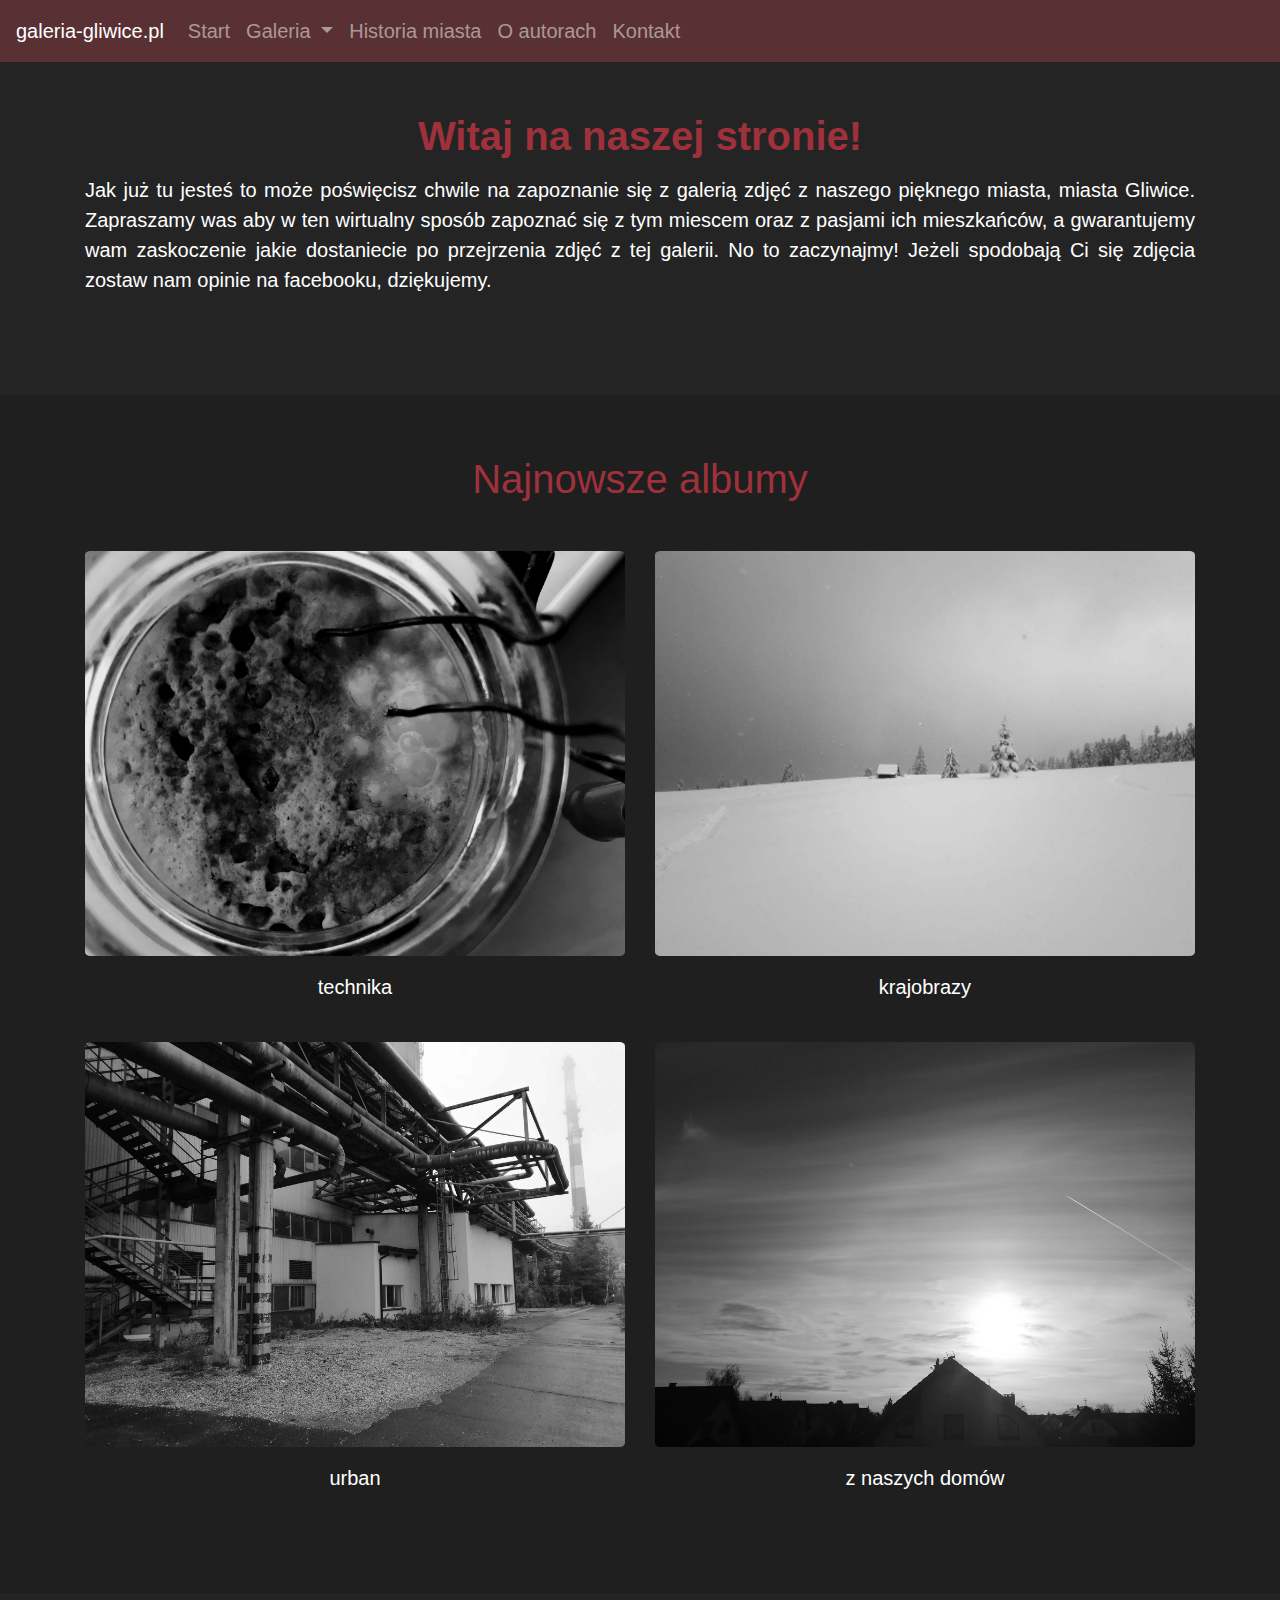
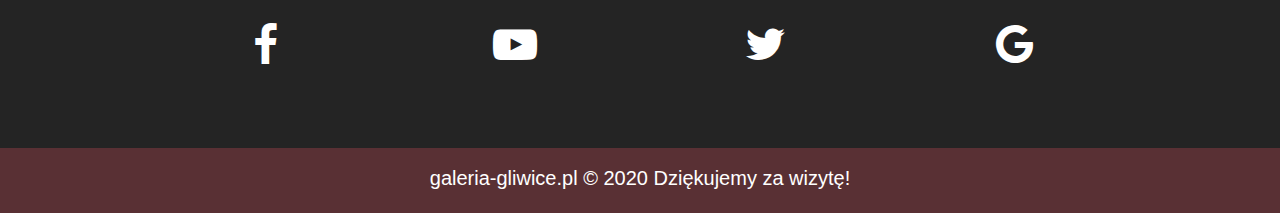
<file: index.html>
<!DOCTYPE html>
<html lang="pl">
<head>

	<meta charset="utf-8">
	<title>galeria-gliwice.pl</title>
	<meta name="description" content="Galeria o Gliwicach i pasjach jej mieszkańców">
	<meta name="keywords" content="galeria, gliwice, pasja">
	<meta name="author" content="Maciej Sztaba">
	
	<meta http-equiv="X-Ua-Compatible" content="IE=edge,chrome=1">
	<link rel="stylesheet" href="css/bootstrap.min.css">
	<link rel="stylesheet" href="style.css">
	<link rel="stylesheet" href="fontello/css/fontello.css">
	<link href="https://fonts.googleapis.com/css?family=Open+Sans:400,700&amp;subset=latin-ext" rel="stylesheet">
	
	
	
	<!--[if lt IE 9]>
	<script src="https://cdnjs.cloudflare.com/ajax/libs/html5shiv/3.7.3/html5shiv.min.js"></script>
	<![endif]-->
	
</head>

<body>

	<header>
		<nav class="navbar  navbar-dark navbar-expand-md" id="navi">
			
			<a class="navbar-brand" href="index.html">galeria-gliwice.pl</a>
			
			
			<button class="navbar-toggler" type="button" data-toggle="collapse" data-target="#mainmenu" aria-controls="#mainmenu" aria-expanded="false" aria-label="przełącznik nawigacji">
				<span class="navbar-toggler-icon"></span>
			
			
			</button>
			
			
			<div class="collapse navbar-collapse" id="mainmenu">
				<ul class="navbar-nav">
					<li class="nav-item">
						<a class="nav-link" href="index.html"> Start </a>
					</li>
					
					
					<li class="nav-item dropdown">
						<a class="nav-link dropdown-toggle" data-toggle="dropdown" aria-expanded="false" role="button" href="galeria.html" aria-haspopup="true" id="submenu"> Galeria </a>
						
						<div class="dropdown-menu" aria-labelledby="submenu">
							
							<a class="dropdown-item" href="galeria.html">Wszystkie albumy</a>
							<div class="dropdown-divider"></div>
							<a class="dropdown-item" href="album1.html"> Z naszych okien </a>
							<a class="dropdown-item" href="album3.html"> Krajobrazy </a>
							<div class="dropdown-divider"></div>
							<a class="dropdown-item" href="album4.html"> Technika </a>
							<a class="dropdown-item" href="album2.html">  Urban </a>
						
						</menu>
					</li>
					
					
					<li class="nav-item">
						<a class="nav-link" href="historia.html"> Historia miasta </a>
					</li>
					
					
					<li class="nav-item">
						<a class="nav-link" href="o_nas.html"> O autorach </a>
					</li>
					
					
					<li class="nav-item">
						<a class="nav-link" href="kontakt.html"> Kontakt </a>
					</li>
				
				
				</ul>
			
			</div>
	
	
		</nav>

	<main>
	
		<section class="jumper">
			<div class="container">
				<header>
					
					<div class="mx-auto">
					
					
					<h1>Witaj na naszej stronie!</h1>
					<p>Jak już tu jesteś to może poświęcisz chwile na zapoznanie się z galerią zdjęć z naszego pięknego miasta, miasta Gliwice. Zapraszamy was aby w ten wirtualny sposób zapoznać się z tym miescem oraz z pasjami ich mieszkańców, a gwarantujemy wam zaskoczenie jakie dostaniecie po przejrzenia zdjęć z tej galerii. No to zaczynajmy! Jeżeli spodobają Ci się zdjęcia zostaw nam opinie na facebooku, dziękujemy.</p>
					
					
					</div>
				
				
				
				</header>
			</div>
				
				<div id="newpost">
					
					<div class="container">
					
					<article id="new">
					
						<header>
							<h2 class=" mx-auto">Najnowsze albumy</h2>
						
						
						</header>
						
						
						<nav>
							<div class="row">
							
							
								<div class="col-md-6">
									<figure><a href="album4.html"><img src="img/industrial.jpg" class="img-fluid" alt=""/></a></figure>
									<figcaption>technika</figcaption>
						
						
								</div>
								
								
								
								<div class="col-md-6">
									<figure><a href="album3.html"><img src="img/krajobrazy.jpg" class="img-fluid" alt=""/></a></figure>
									<figcaption>krajobrazy</figcaption>

								</div>

								
								
								<div class="col-md-6">
									<figure><a href="album2.html"><img src="img/urban.jpg" class="img-fluid" alt=""/></a></figure>
									<figcaption>urban</figcaption>
						
						
								</div>
								
								
								
								<div class="col-md-6" id="last">
									<figure><a href="album1.html"><img src="img/zokien.jpg" class="img-fluid" alt=""/></a></figure>
									<figcaption>z naszych domów</figcaption>

								</div>
								

							</div>
					


					
						</nav>
					
					
					
					
					</article>
				
					</div>
					
				</div>


		</section>
		
		
		
		
	</main>

		<footer>
		<div class="socials">
			<div class="socialdiv">
				<a href="https://www.facebook.com/pg/Galeria-z-Gliwic-100799978271568/" target="_blank"><div class="facebook"><i class="icon-facebook"></i></div></a>
				<a href="https://www.youtube.com/channel/UCb7c-ak3IFlYloT-cUX2a3w" target="_blank"><div class="youtube"><i class="icon-youtube-play"></i></div></a>
				<a href="https://twitter.com/GGliwce" target="_blank"><div class="twiter"><i class="icon-twitter"></i></div></a>
				<a href="mailto:galeriazgliwice@gmail.com" target="_blank"><div class="google"><i class="icon-google"></i></div></a>
				<div style="clear:both;"></div>
			</div>
		</div>
	</div>
	<div class="footer">galeria-gliwice.pl &copy; 2020 <span class="d-sm-none d-md-inline-block">Dziękujemy za wizytę!</span></div>
	
	
	</footer>




	<script src="https://code.jquery.com/jquery-3.4.1.slim.min.js" integrity="sha384-J6qa4849blE2+poT4WnyKhv5vZF5SrPo0iEjwBvKU7imGFAV0wwj1yYfoRSJoZ+n" crossorigin="anonymous"></script>
	<script src="https://cdn.jsdelivr.net/npm/popper.js@1.16.0/dist/umd/popper.min.js" integrity="sha384-Q6E9RHvbIyZFJoft+2mJbHaEWldlvI9IOYy5n3zV9zzTtmI3UksdQRVvoxMfooAo" crossorigin="anonymous"></script>
	<script src="js/bootstrap.min.js"></script>
</body>
</html>
</file>
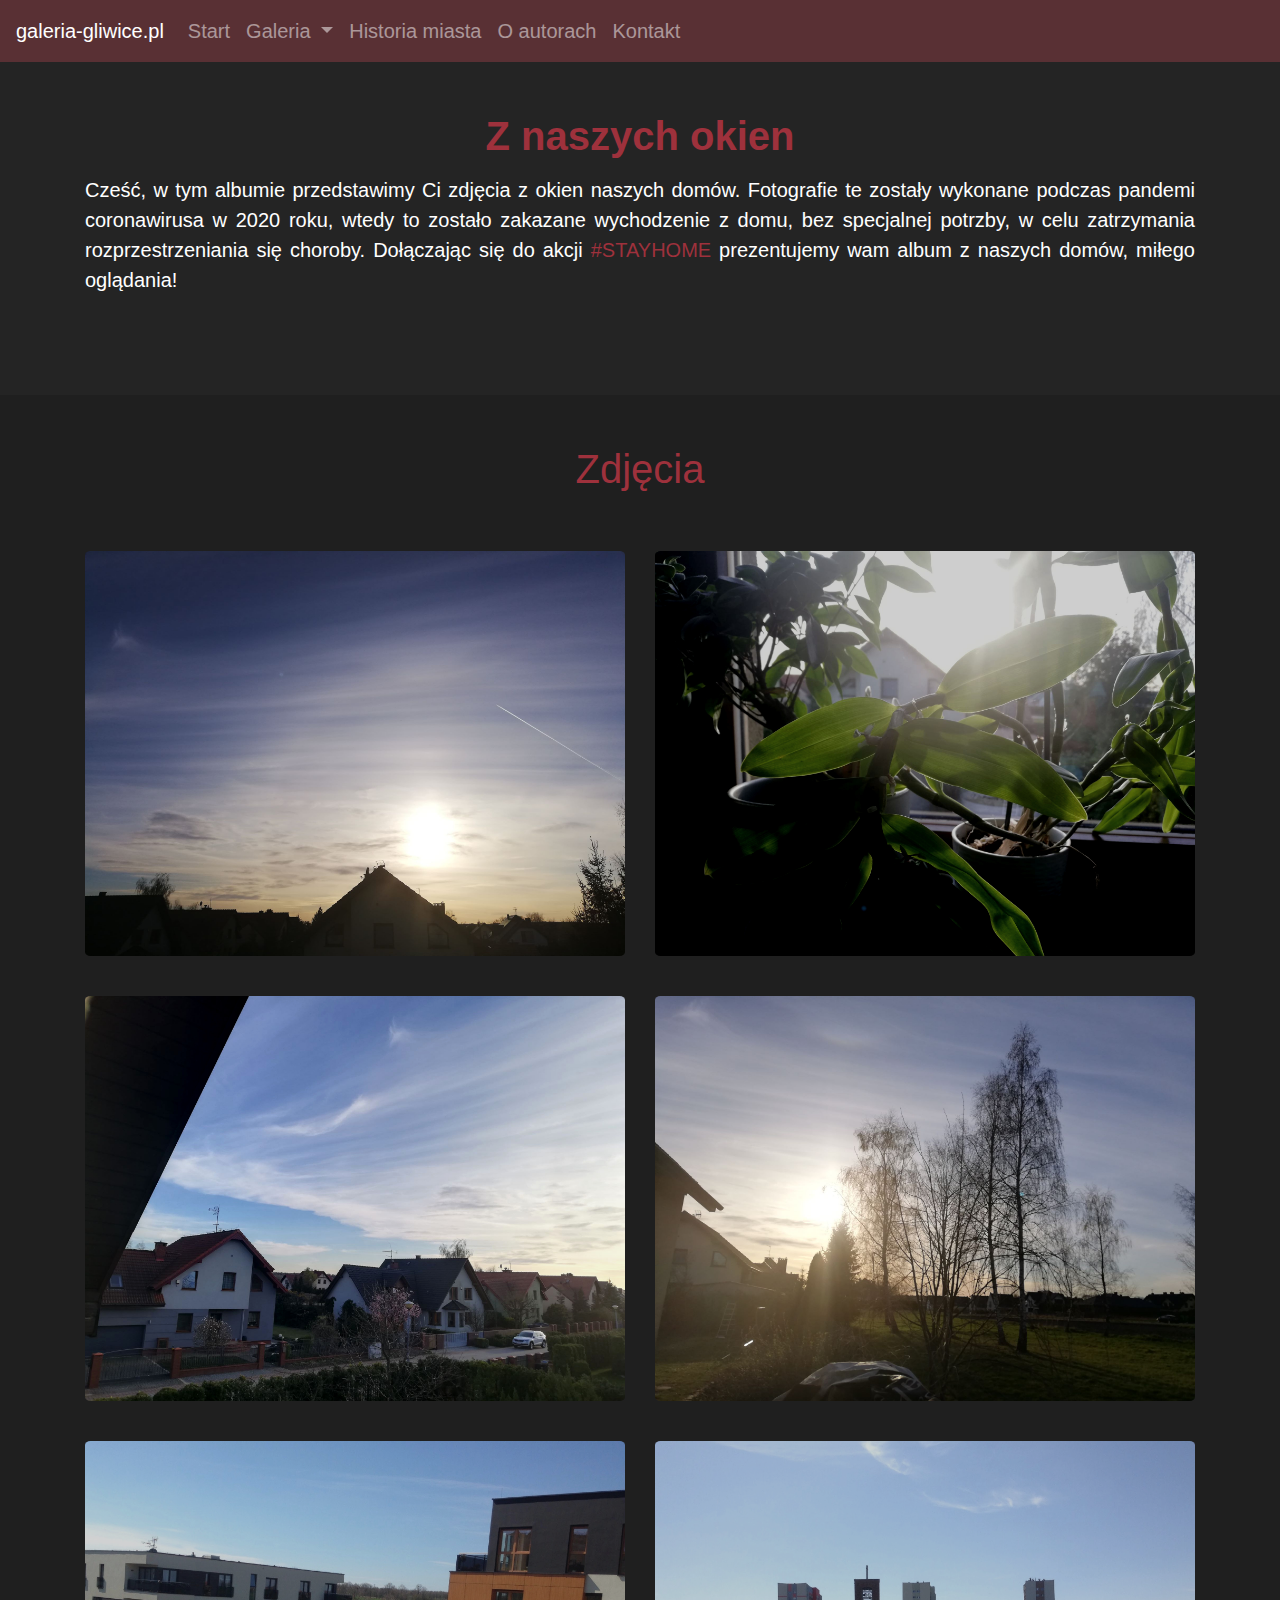
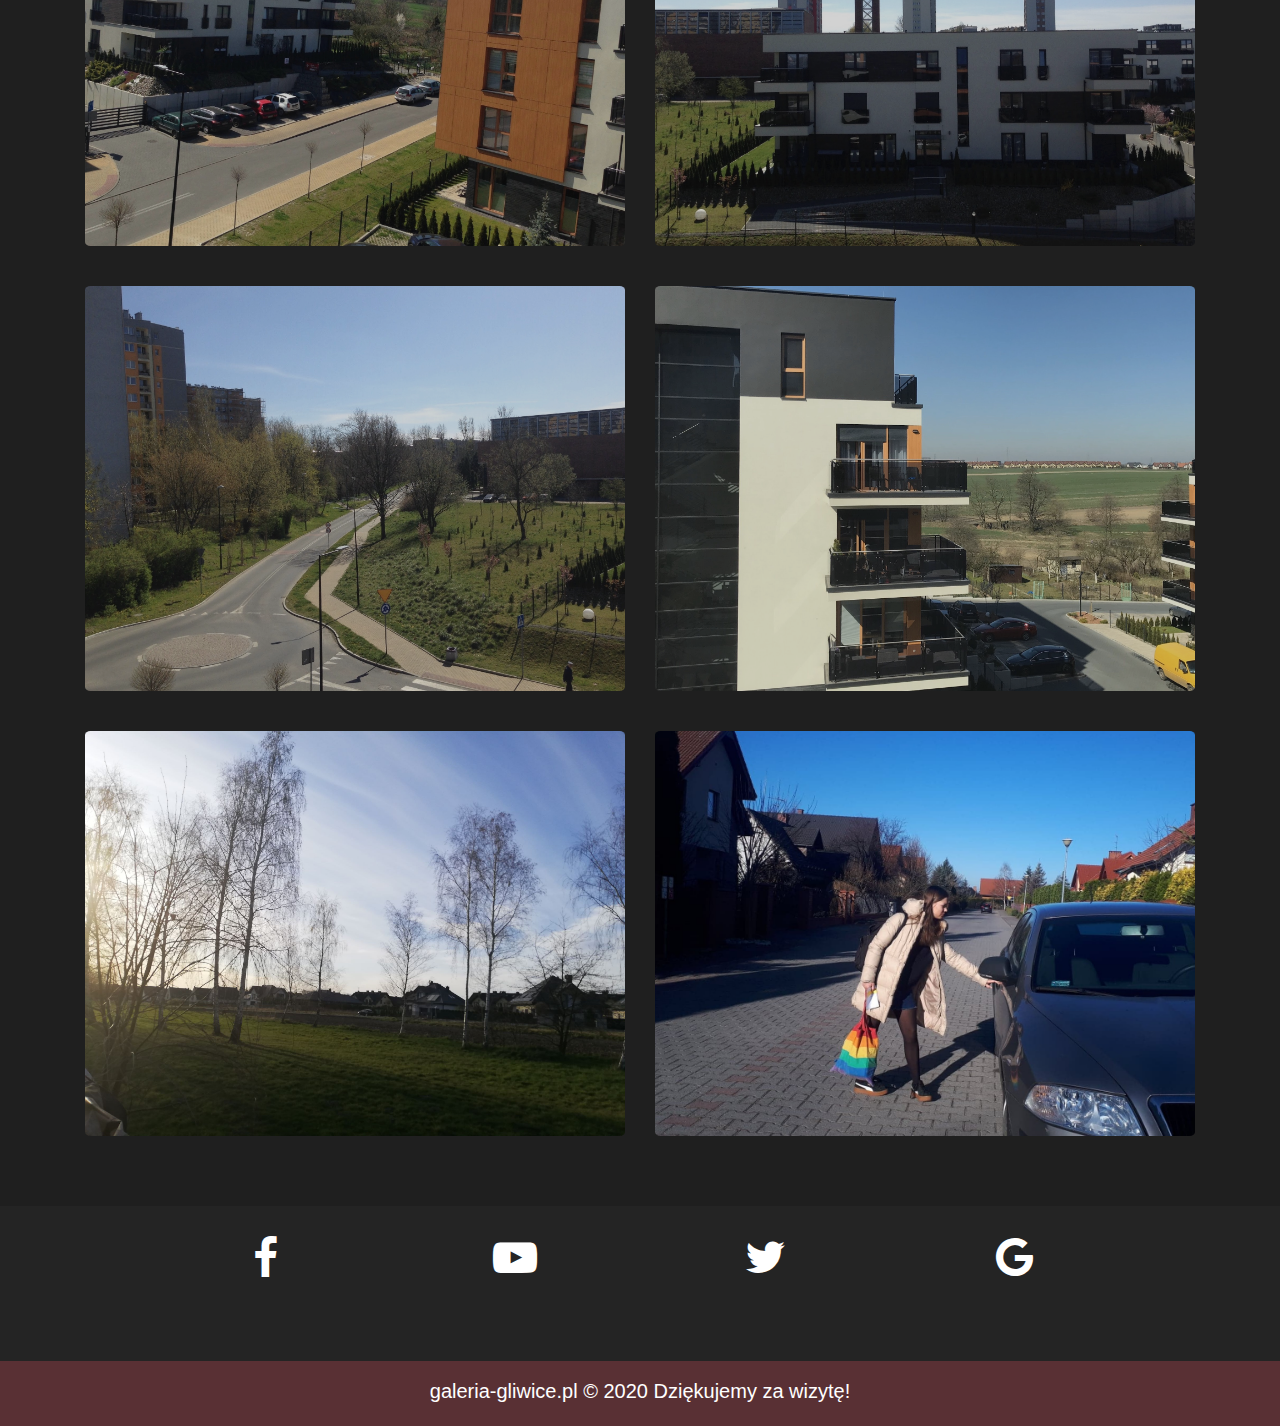
<file: album1.html>
<!DOCTYPE html>
<html lang="pl">
<head>

	<meta charset="utf-8">
	<title>galeria-gliwice.pl</title>
	<meta name="description" content="Galeria o Gliwicach i pasjach jej mieszkańców">
	<meta name="keywords" content="galeria, gliwice, pasja">
	<meta name="author" content="Maciej Sztaba">
	
	<meta http-equiv="X-Ua-Compatible" content="IE=edge,chrome=1">
	<link rel="stylesheet" href="css/bootstrap.min.css">
	<link rel="stylesheet" href="style.css">
	<link rel="stylesheet" href="fontello/css/fontello.css">
	<link href="https://fonts.googleapis.com/css?family=Open+Sans:400,700&amp;subset=latin-ext" rel="stylesheet">
	
	
	
	<!--[if lt IE 9]>
	<script src="https://cdnjs.cloudflare.com/ajax/libs/html5shiv/3.7.3/html5shiv.min.js"></script>
	<![endif]-->
	
</head>

<body>

	<header>
		<nav class="navbar  navbar-dark navbar-expand-md" id="navi">
			
			<a class="navbar-brand" href="index.html">galeria-gliwice.pl</a>
			
			
			<button class="navbar-toggler" type="button" data-toggle="collapse" data-target="#mainmenu" aria-controls="#mainmenu" aria-expanded="false" aria-label="przełącznik nawigacji">
				<span class="navbar-toggler-icon"></span>
			
			
			</button>
			
			
			<div class="collapse navbar-collapse" id="mainmenu">
				<ul class="navbar-nav">
					<li class="nav-item">
						<a class="nav-link" href="index.html"> Start </a>
					</li>
					
					
					<li class="nav-item dropdown">
						<a class="nav-link dropdown-toggle" data-toggle="dropdown" aria-expanded="false" role="button" href="galeria.html" aria-haspopup="true" id="submenu"> Galeria </a>
						
						<div class="dropdown-menu" aria-labelledby="submenu">
							
							<a class="dropdown-item" href="galeria.html">Wszystkie albumy</a>
							<div class="dropdown-divider"></div>
							<a class="dropdown-item" href="album1.html"> Z naszych okien </a>
							<a class="dropdown-item" href="album3.html"> Krajobrazy </a>
							<div class="dropdown-divider"></div>
							<a class="dropdown-item" href="album4.html"> Technika </a>
							<a class="dropdown-item" href="album2.html">  Urban </a>
						
						</menu>
					</li>
					
					
					<li class="nav-item">
						<a class="nav-link" href="historia.html"> Historia miasta </a>
					</li>
					
					
					<li class="nav-item">
						<a class="nav-link" href="o_nas.html"> O autorach </a>
					</li>
					
					
					<li class="nav-item">
						<a class="nav-link" href="kontakt.html"> Kontakt </a>
					</li>
				
				
				</ul>
			
			</div>
	
	
		</nav>

	<main>
	
		<section class="jumper">
			
				<div class="container">
				<header>
					
					<div class="mx-auto">
					
					
					<h1>Z naszych okien</h1>
					<p>Cześć, w tym albumie przedstawimy Ci zdjęcia z okien naszych domów. Fotografie te zostały wykonane podczas pandemi coronawirusa w 2020 roku, wtedy to zostało zakazane wychodzenie z domu, bez specjalnej potrzby, w celu zatrzymania rozprzestrzeniania się choroby. Dołączając się do akcji <span style="color:#9e313c">#STAYHOME</span> prezentujemy wam album z naszych domów, miłego oglądania!</p>
					
					
					</div>
				
				
				
				</header>
				</div>
				
				<div id="newpost">
					
					<div class="container">
					
					<article id="new">
					
						<header>
							<h5 class=" mx-auto">Zdjęcia</h2>
						
						
						</header>
						
						
						<nav>
							<div class="row">
							
							
								<div class="col-md-6 mb-4" class="photo">
									<figure><img src="img/zokien/zokien1.jpg" class="img-fluid" alt="" style="opacity: 1;"/><//></figure>
								</div>
								
								
								
								<div class="col-md-6 mb-4">
									<figure><img src="img/zokien/zokien2.jpg" class="img-fluid" alt="" style="opacity: 1;"/></figure>
								</div>

								
								
								<div class="col-md-6 mb-4" class="photo">
									<figure><img src="img/zokien/zokien3.jpg" class="img-fluid" alt="" style="opacity: 1;"/><//></figure>
								</div>
								
								
								
								<div class="col-md-6 mb-4" class="photo">
									<figure><img src="img/zokien/zokien4.jpg" class="img-fluid" alt="" style="opacity: 1;"/><//></figure>
								</div>
								
								
								<div class="col-md-6 mb-4" class="photo">
									<figure><img src="img/zokien/zokien5.jpg" class="img-fluid" alt="" style="opacity: 0.8;"/><//></figure>
								</div>
								
								
								
								<div class="col-md-6 mb-4">
									<figure><img src="img/zokien/zokien6.jpg" class="img-fluid" alt="" style="opacity: 0.8;"/></figure>
								</div>

								
								
								<div class="col-md-6 mb-4" class="photo">
									<figure><img src="img/zokien/zokien7.jpg" class="img-fluid" alt="" style="opacity: 0.8;"/><//></figure>
								</div>
								
								
								
								<div class="col-md-6 mb-4" class="photo">
									<figure><img src="img/zokien/zokien8.jpg" class="img-fluid" alt="" style="opacity: 0.8;"/><//></figure>
								</div>
								
								
								<div class="col-md-6 mb-4" class="photo">
									<figure><img src="img/zokien/zokien9.jpg" class="img-fluid" alt="" style="opacity: 1;"/><//></figure>
								</div>
								
								
								
								<div class="col-md-6 mb-4" class="photo" id="lastphoto">
									<figure><img src="img/zokien/zokien10.jpg" class="img-fluid" alt="" style="opacity: 1;"/><//></figure>
								</div>

							</div>
					


					
						</nav>
					
					
					
					
					</article>
				
					</div>
					
				</div>


		</section>
		
		
		
		
	</main>

		<footer>
		<div class="socials">
			<div class="socialdiv">
				<a href="https://www.facebook.com/pg/Galeria-z-Gliwic-100799978271568/" target="_blank"><div class="facebook"><i class="icon-facebook"></i></div></a>
				<a href="https://www.youtube.com/channel/UCb7c-ak3IFlYloT-cUX2a3w" target="_blank"><div class="youtube"><i class="icon-youtube-play"></i></div></a>
				<a href="https://twitter.com/GGliwce" target="_blank"><div class="twiter"><i class="icon-twitter"></i></div></a>
				<a href="mailto:galeriazgliwice@gmail.com" target="_blank"><div class="google"><i class="icon-google"></i></div></a>
				<div style="clear:both;"></div>
			</div>
		</div>
	</div>
	<div class="footer">galeria-gliwice.pl &copy; 2020 <span class="d-sm-none d-md-inline-block">Dziękujemy za wizytę!</span></div>
	
	
	</footer>




	<script src="https://code.jquery.com/jquery-3.4.1.slim.min.js" integrity="sha384-J6qa4849blE2+poT4WnyKhv5vZF5SrPo0iEjwBvKU7imGFAV0wwj1yYfoRSJoZ+n" crossorigin="anonymous"></script>
	<script src="https://cdn.jsdelivr.net/npm/popper.js@1.16.0/dist/umd/popper.min.js" integrity="sha384-Q6E9RHvbIyZFJoft+2mJbHaEWldlvI9IOYy5n3zV9zzTtmI3UksdQRVvoxMfooAo" crossorigin="anonymous"></script>
	<script src="js/bootstrap.min.js"></script>
</body>
</html>
</file>
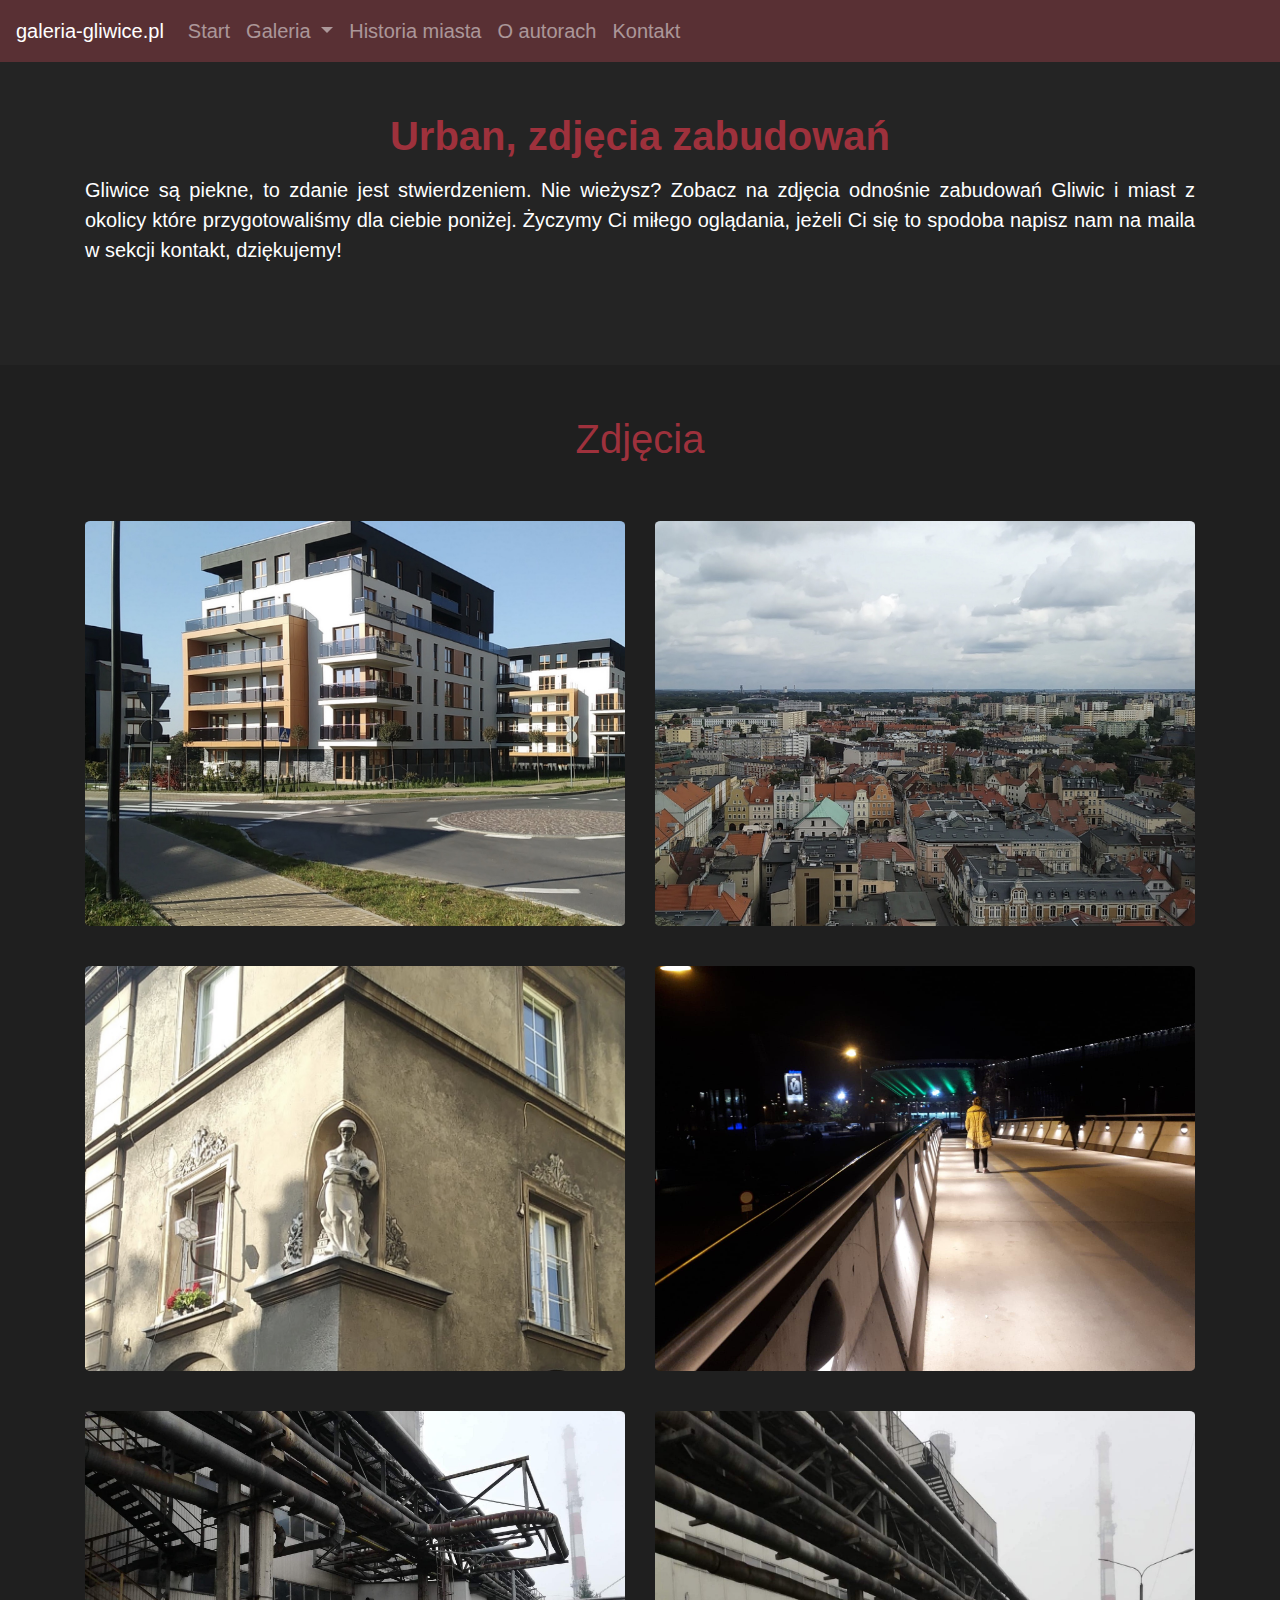
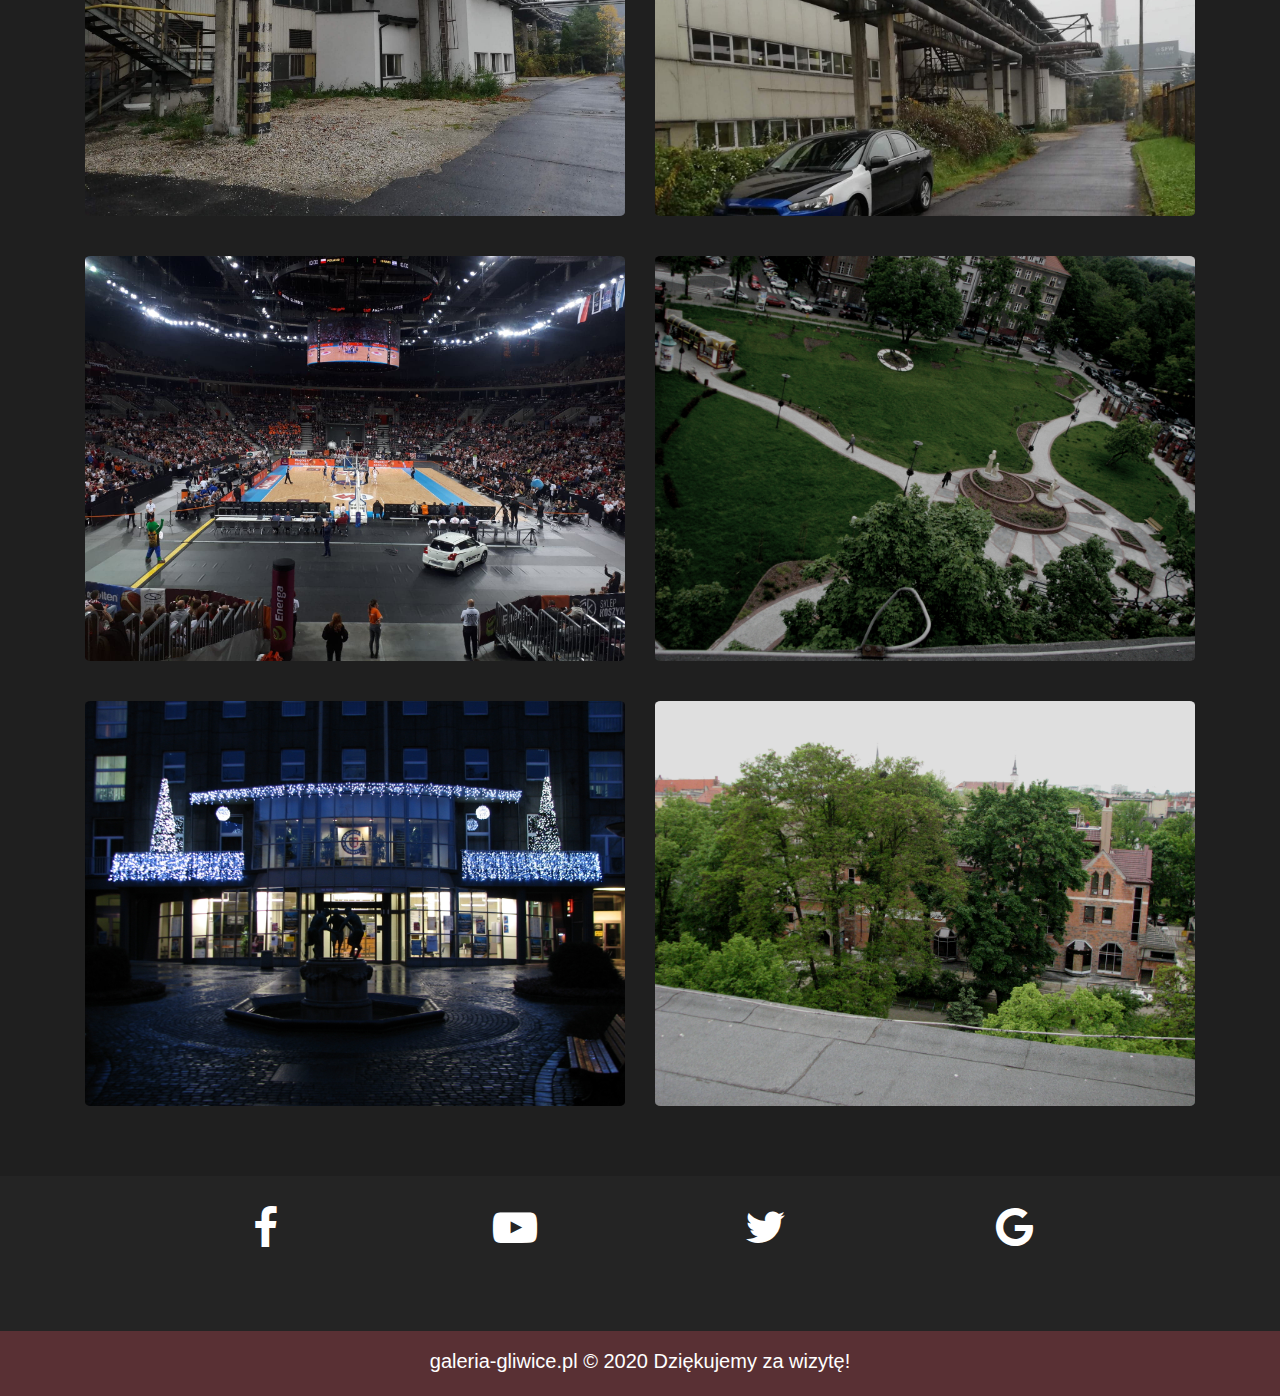
<file: album2.html>
<!DOCTYPE html>
<html lang="pl">
<head>

	<meta charset="utf-8">
	<title>galeria-gliwice.pl</title>
	<meta name="description" content="Galeria o Gliwicach i pasjach jej mieszkańców">
	<meta name="keywords" content="galeria, gliwice, pasja">
	<meta name="author" content="Maciej Sztaba">
	
	<meta http-equiv="X-Ua-Compatible" content="IE=edge,chrome=1">
	<link rel="stylesheet" href="css/bootstrap.min.css">
	<link rel="stylesheet" href="style.css">
	<link rel="stylesheet" href="fontello/css/fontello.css">
	<link href="https://fonts.googleapis.com/css?family=Open+Sans:400,700&amp;subset=latin-ext" rel="stylesheet">
	
	
	
	<!--[if lt IE 9]>
	<script src="https://cdnjs.cloudflare.com/ajax/libs/html5shiv/3.7.3/html5shiv.min.js"></script>
	<![endif]-->
	
</head>

<body>

	<header>
		<nav class="navbar  navbar-dark navbar-expand-md" id="navi">
			
			<a class="navbar-brand" href="index.html">galeria-gliwice.pl</a>
			
			
			<button class="navbar-toggler" type="button" data-toggle="collapse" data-target="#mainmenu" aria-controls="#mainmenu" aria-expanded="false" aria-label="przełącznik nawigacji">
				<span class="navbar-toggler-icon"></span>
			
			
			</button>
			
			
			<div class="collapse navbar-collapse" id="mainmenu">
				<ul class="navbar-nav">
					<li class="nav-item">
						<a class="nav-link" href="index.html"> Start </a>
					</li>
					
					
					<li class="nav-item dropdown">
						<a class="nav-link dropdown-toggle" data-toggle="dropdown" aria-expanded="false" role="button" href="galeria.html" aria-haspopup="true" id="submenu"> Galeria </a>
						
						<div class="dropdown-menu" aria-labelledby="submenu">
							
							<a class="dropdown-item" href="galeria.html">Wszystkie albumy</a>
							<div class="dropdown-divider"></div>
							<a class="dropdown-item" href="album1.html"> Z naszych okien </a>
							<a class="dropdown-item" href="album3.html"> Krajobrazy </a>
							<div class="dropdown-divider"></div>
							<a class="dropdown-item" href="album4.html"> Technika </a>
							<a class="dropdown-item" href="album2.html">  Urban </a>
						
						</menu>
					</li>
					
					
					<li class="nav-item">
						<a class="nav-link" href="historia.html"> Historia miasta </a>
					</li>
					
					
					<li class="nav-item">
						<a class="nav-link" href="o_nas.html"> O autorach </a>
					</li>
					
					
					<li class="nav-item">
						<a class="nav-link" href="kontakt.html"> Kontakt </a>
					</li>
				
				
				</ul>
			
			</div>
	
	
		</nav>

	<main>
	
		<section class="jumper">
			
				<div class="container">
				<header>
					
					<div class="mx-auto">
					
					
					<h1>Urban, zdjęcia zabudowań</h1>
					<p>Gliwice są piekne, to zdanie jest stwierdzeniem. Nie wieżysz? Zobacz na zdjęcia odnośnie zabudowań Gliwic i miast z okolicy które przygotowaliśmy dla ciebie poniżej. Życzymy Ci miłego oglądania, jeżeli Ci się to spodoba napisz nam na maila w sekcji kontakt, dziękujemy!</p>
					
					
					</div>
				
				
				
				</header>
				</div>
				
				<div id="newpost">
					
					<div class="container">
					
					<article id="new">
					
						<header>
							<h5 class=" mx-auto">Zdjęcia</h2>
						
						
						</header>
						
						
						<nav>
							<div class="row">
							
							
								<div class="col-md-6 mb-4" class="photo">
									<figure><img src="img/urban/urban1.jpg" class="img-fluid" alt="" style="opacity: 1;"/><//></figure>
								</div>
								
								
								
								<div class="col-md-6 mb-4">
									<figure><img src="img/urban/urban2.jpg" class="img-fluid" alt="" style="opacity: 1;"/></figure>
								</div>

								
								
								<div class="col-md-6 mb-4" class="photo">
									<figure><img src="img/urban/urban3.jpg" class="img-fluid" alt="" style="opacity: 1;"/><//></figure>
								</div>
								
								
								
								<div class="col-md-6 mb-4" class="photo">
									<figure><img src="img/urban/urban4.jpg" class="img-fluid" alt="" style="opacity: 1;"/><//></figure>
								</div>
								
								
								<div class="col-md-6 mb-4" class="photo">
									<figure><img src="img/urban/urban5.jpg" class="img-fluid" alt="" style="opacity: 1;"/><//></figure>
								</div>
								
								
								
								<div class="col-md-6 mb-4">
									<figure><img src="img/urban/urban6.jpg" class="img-fluid" alt="" style="opacity: 1;"/></figure>
								</div>


								<div class="col-md-6 mb-4" class="photo">
									<figure><img src="img/urban/urban7.jpg" class="img-fluid" alt="" style="opacity: 1;"/><//></figure>
								</div>
								
								
								
								<div class="col-md-6 mb-4">
									<figure><img src="img/urban/urban8.jpg" class="img-fluid" alt="" style="opacity: 1;"/></figure>
								</div>
								
								
								<div class="col-md-6 mb-4" class="photo">
									<figure><img src="img/urban/urban9.jpg" class="img-fluid" alt="" style="opacity: 1;"/><//></figure>
								</div>
								
								
								
								<div class="col-md-6 mb-4" class="photo" id="lastphoto">
									<figure><img src="img/urban/urban10.jpg" class="img-fluid" alt="" style="opacity: 1;"/><//></figure>
								</div>
								

							</div>
					


					
						</nav>
					
					
					
					
					</article>
				
					</div>
					
				</div>


		</section>
		
		
		
		
	</main>

		<footer>
		<div class="socials">
			<div class="socialdiv">
				<a href="https://www.facebook.com/pg/Galeria-z-Gliwic-100799978271568/" target="_blank"><div class="facebook"><i class="icon-facebook"></i></div></a>
				<a href="https://www.youtube.com/channel/UCb7c-ak3IFlYloT-cUX2a3w" target="_blank"><div class="youtube"><i class="icon-youtube-play"></i></div></a>
				<a href="https://twitter.com/GGliwce" target="_blank"><div class="twiter"><i class="icon-twitter"></i></div></a>
				<a href="mailto:galeriazgliwice@gmail.com" target="_blank"><div class="google"><i class="icon-google"></i></div></a>
				<div style="clear:both;"></div>
			</div>
		</div>
	</div>
	<div class="footer">galeria-gliwice.pl &copy; 2020 <span class="d-sm-none d-md-inline-block">Dziękujemy za wizytę!</span></div>
	
	
	</footer>




	<script src="https://code.jquery.com/jquery-3.4.1.slim.min.js" integrity="sha384-J6qa4849blE2+poT4WnyKhv5vZF5SrPo0iEjwBvKU7imGFAV0wwj1yYfoRSJoZ+n" crossorigin="anonymous"></script>
	<script src="https://cdn.jsdelivr.net/npm/popper.js@1.16.0/dist/umd/popper.min.js" integrity="sha384-Q6E9RHvbIyZFJoft+2mJbHaEWldlvI9IOYy5n3zV9zzTtmI3UksdQRVvoxMfooAo" crossorigin="anonymous"></script>
	<script src="js/bootstrap.min.js"></script>
</body>
</html>
</file>
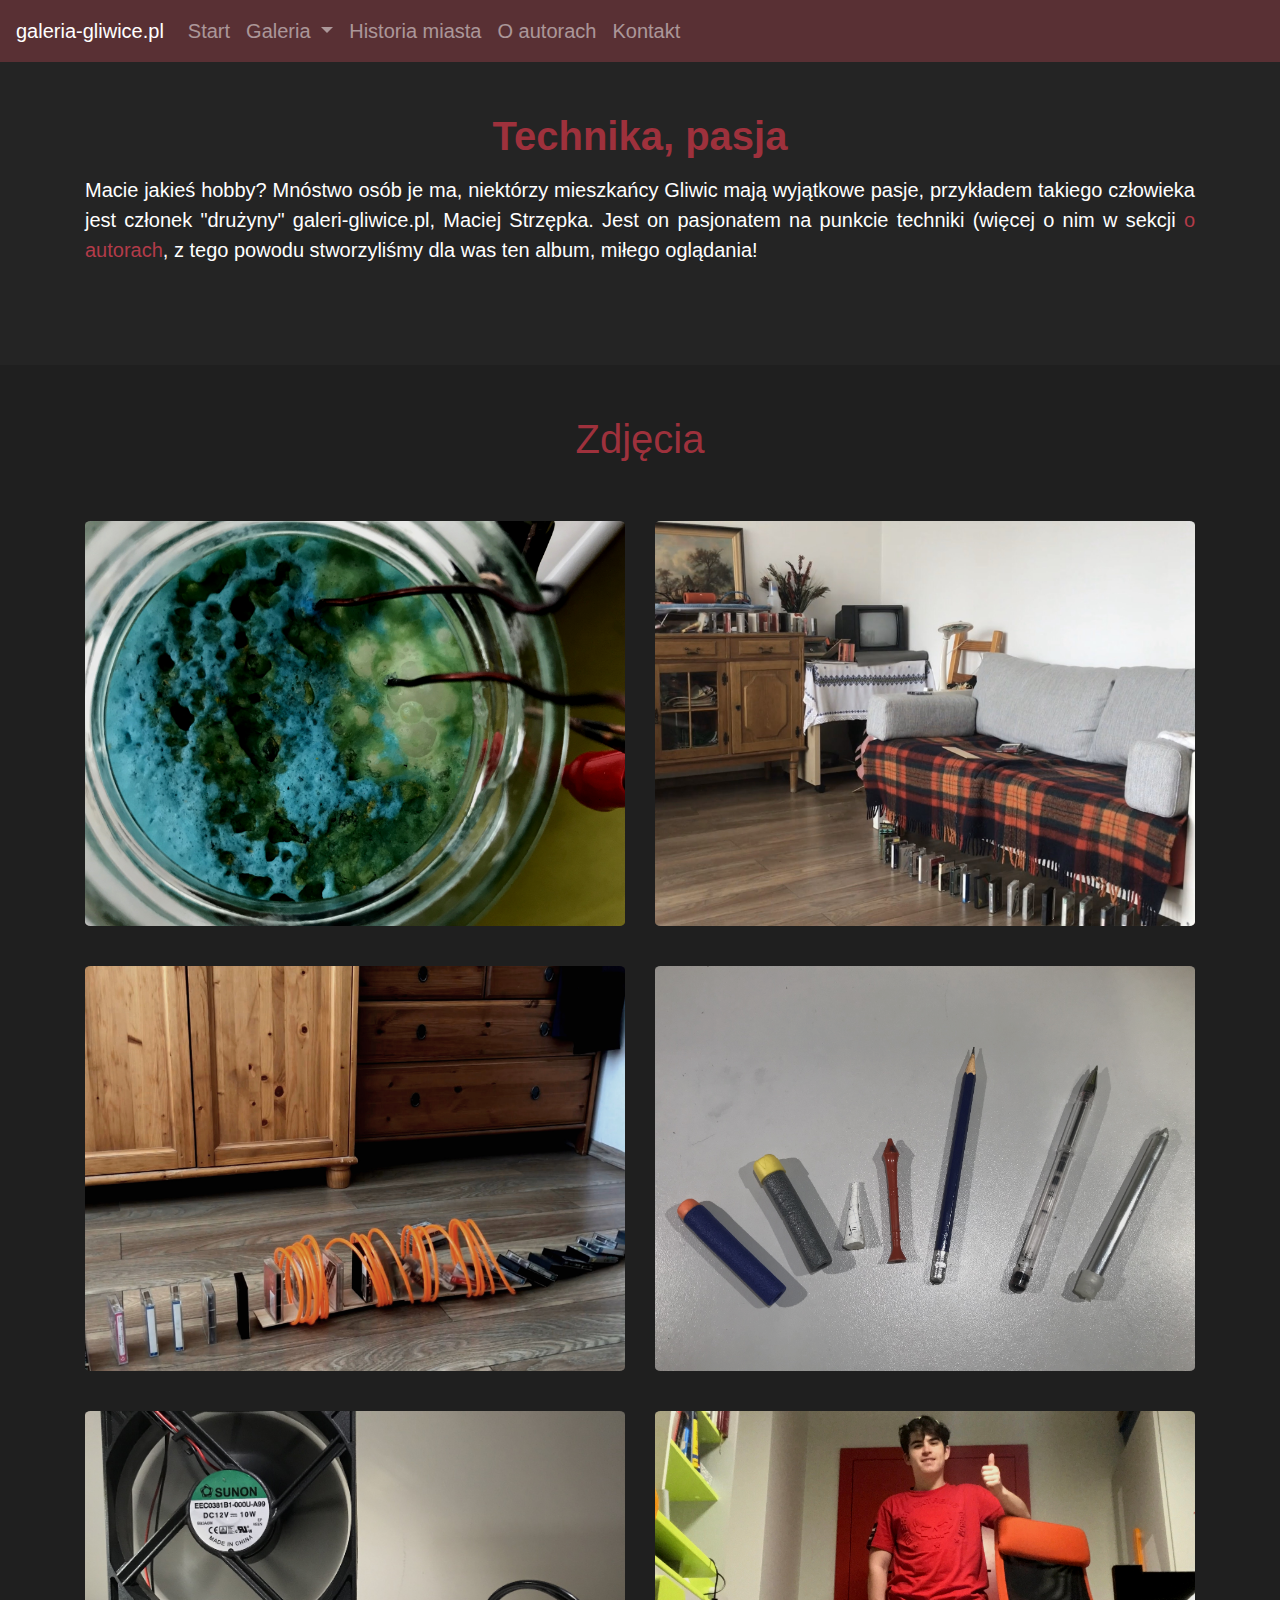
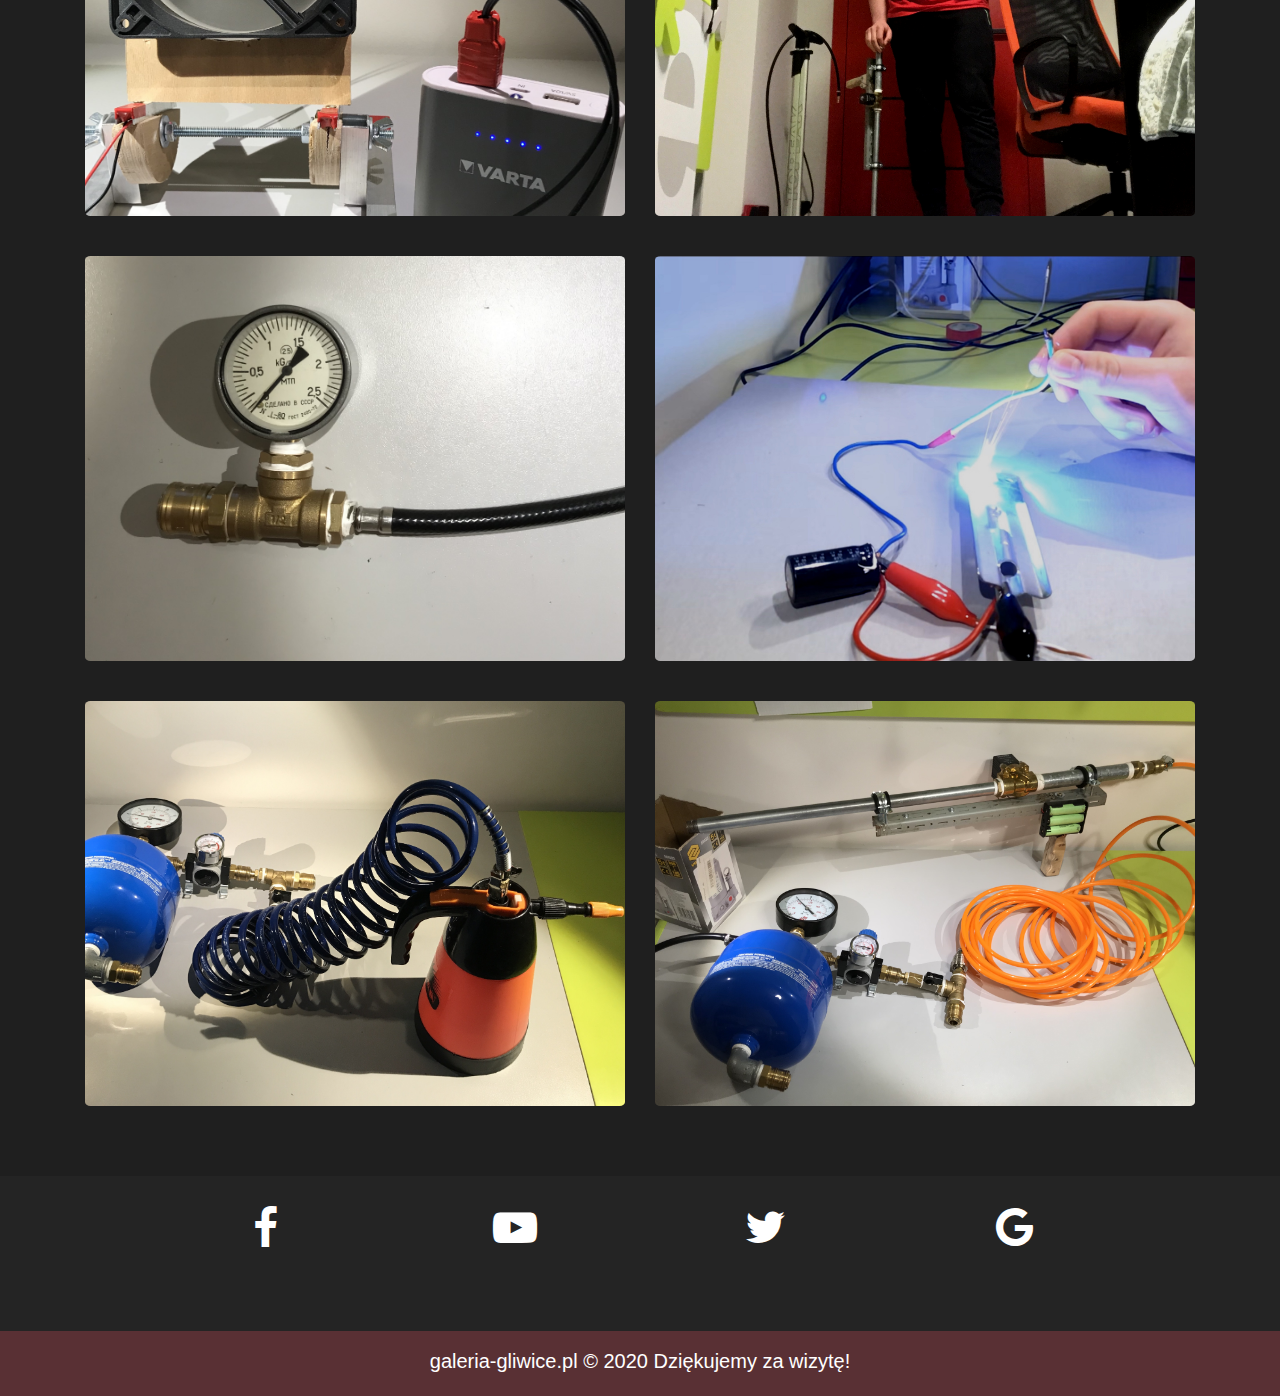
<file: album4.html>
<!DOCTYPE html>
<html lang="pl">
<head>

	<meta charset="utf-8">
	<title>galeria-gliwice.pl</title>
	<meta name="description" content="Galeria o Gliwicach i pasjach jej mieszkańców">
	<meta name="keywords" content="galeria, gliwice, pasja">
	<meta name="author" content="Maciej Sztaba">
	
	<meta http-equiv="X-Ua-Compatible" content="IE=edge,chrome=1">
	<link rel="stylesheet" href="css/bootstrap.min.css">
	<link rel="stylesheet" href="style.css">
	<link rel="stylesheet" href="fontello/css/fontello.css">
	<link href="https://fonts.googleapis.com/css?family=Open+Sans:400,700&amp;subset=latin-ext" rel="stylesheet">
	
	
	
	<!--[if lt IE 9]>
	<script src="https://cdnjs.cloudflare.com/ajax/libs/html5shiv/3.7.3/html5shiv.min.js"></script>
	<![endif]-->
	
</head>

<body>

	<header>
		<nav class="navbar  navbar-dark navbar-expand-md" id="navi">
			
			<a class="navbar-brand" href="index.html">galeria-gliwice.pl</a>
			
			
			<button class="navbar-toggler" type="button" data-toggle="collapse" data-target="#mainmenu" aria-controls="#mainmenu" aria-expanded="false" aria-label="przełącznik nawigacji">
				<span class="navbar-toggler-icon"></span>
			
			
			</button>
			
			
			<div class="collapse navbar-collapse" id="mainmenu">
				<ul class="navbar-nav">
					<li class="nav-item">
						<a class="nav-link" href="index.html"> Start </a>
					</li>
					
					
					<li class="nav-item dropdown">
						<a class="nav-link dropdown-toggle" data-toggle="dropdown" aria-expanded="false" role="button" href="galeria.html" aria-haspopup="true" id="submenu"> Galeria </a>
						
						<div class="dropdown-menu" aria-labelledby="submenu">
							
							<a class="dropdown-item" href="galeria.html">Wszystkie albumy</a>
							<div class="dropdown-divider"></div>
							<a class="dropdown-item" href="album1.html"> Z naszych okien </a>
							<a class="dropdown-item" href="album3.html"> industrial </a>
							<div class="dropdown-divider"></div>
							<a class="dropdown-item" href="album4.html"> Technika </a>
							<a class="dropdown-item" href="album2.html">  industrial </a>
						
						</menu>
					</li>
					
					
					<li class="nav-item">
						<a class="nav-link" href="historia.html"> Historia miasta </a>
					</li>
					
					
					<li class="nav-item">
						<a class="nav-link" href="o_nas.html"> O autorach </a>
					</li>
					
					
					<li class="nav-item">
						<a class="nav-link" href="kontakt.html"> Kontakt </a>
					</li>
				
				
				</ul>
			
			</div>
	
	
		</nav>

	<main>
	
		<section class="jumper">
			
				<div class="container">
				<header>
					
					<div class="mx-auto">
					
					
					<h1>Technika, pasja</h1>
					<p>Macie jakieś hobby? Mnóstwo osób je ma, niektórzy mieszkańcy Gliwic mają wyjątkowe pasje, przykładem takiego człowieka jest członek "drużyny" galeri-gliwice.pl, Maciej Strzępka. Jest on pasjonatem na punkcie techniki (więcej o nim w sekcji <span id="przesyl"><a href="o_nas.html">o autorach</a></span>, z tego powodu stworzyliśmy dla was ten album, miłego oglądania!</p>
					
					
					</div>
				
				
				
				</header>
				</div>
				
				<div id="newpost">
					
					<div class="container">
					
					<article id="new">
					
						<header>
							<h5 class=" mx-auto">Zdjęcia</h2>
						
						
						</header>
						
						
						<nav>
							<div class="row">
							
							
								<div class="col-md-6 mb-4" class="photo">
									<figure><img src="img/industrial/industrial1.jpg" class="img-fluid" alt="" style="opacity: 1;"/><//></figure>
								</div>
								
								
								
								<div class="col-md-6 mb-4">
									<figure><img src="img/industrial/industrial2.jpg" class="img-fluid" alt="" style="opacity: 1;"/></figure>
								</div>

								
								
								<div class="col-md-6 mb-4" class="photo">
									<figure><img src="img/industrial/industrial3.jpg" class="img-fluid" alt="" style="opacity: 1;"/><//></figure>
								</div>
								
								
								
								<div class="col-md-6 mb-4" class="photo">
									<figure><img src="img/industrial/industrial4.jpg" class="img-fluid" alt="" style="opacity: 0.9;"/><//></figure>
								</div>
								
								
								<div class="col-md-6 mb-4" class="photo">
									<figure><img src="img/industrial/industrial5.jpg" class="img-fluid" alt="" style="opacity: 1;"/><//></figure>
								</div>
								
								
								
								<div class="col-md-6 mb-4">
									<figure><img src="img/industrial/industrial6.jpg" class="img-fluid" alt="" style="opacity: 1;"/></figure>
								</div>

								
								
								<div class="col-md-6 mb-4" class="photo">
									<figure><img src="img/industrial/industrial7.jpg" class="img-fluid" alt="" style="opacity: 1;"/><//></figure>
								</div>
								
								
								
								<div class="col-md-6 mb-4" class="photo">
									<figure><img src="img/industrial/industrial8.jpg" class="img-fluid" alt="" style="opacity: 1;"/><//></figure>
								</div>
								
								
								<div class="col-md-6 mb-4" class="photo">
									<figure><img src="img/industrial/industrial9.jpg" class="img-fluid" alt="" style="opacity: 1;"/><//></figure>
								</div>
								
								
								
								<div class="col-md-6 mb-4" class="photo" id="lastphoto">
									<figure><img src="img/industrial/industrial10.jpg" class="img-fluid" alt="" style="opacity: 1;"/><//></figure>
								</div>
								


							</div>
					


					
						</nav>
					
					
					
					
					</article>
				
					</div>
					
				</div>


		</section>
		
		
		
		
	</main>

		<footer>
		<div class="socials">
			<div class="socialdiv">
				<a href="https://www.facebook.com/pg/Galeria-z-Gliwic-100799978271568/" target="_blank"><div class="facebook"><i class="icon-facebook"></i></div></a>
				<a href="https://www.youtube.com/channel/UCb7c-ak3IFlYloT-cUX2a3w" target="_blank"><div class="youtube"><i class="icon-youtube-play"></i></div></a>
				<a href="https://twitter.com/GGliwce" target="_blank"><div class="twiter"><i class="icon-twitter"></i></div></a>
				<a href="mailto:galeriazgliwice@gmail.com" target="_blank"><div class="google"><i class="icon-google"></i></div></a>
				<div style="clear:both;"></div>
			</div>
		</div>
	</div>
	<div class="footer">galeria-gliwice.pl &copy; 2020 <span class="d-sm-none d-md-inline-block">Dziękujemy za wizytę!</span></div>
	
	
	</footer>




	<script src="https://code.jquery.com/jquery-3.4.1.slim.min.js" integrity="sha384-J6qa4849blE2+poT4WnyKhv5vZF5SrPo0iEjwBvKU7imGFAV0wwj1yYfoRSJoZ+n" crossorigin="anonymous"></script>
	<script src="https://cdn.jsdelivr.net/npm/popper.js@1.16.0/dist/umd/popper.min.js" integrity="sha384-Q6E9RHvbIyZFJoft+2mJbHaEWldlvI9IOYy5n3zV9zzTtmI3UksdQRVvoxMfooAo" crossorigin="anonymous"></script>
	<script src="js/bootstrap.min.js"></script>
</body>
</html>
</file>
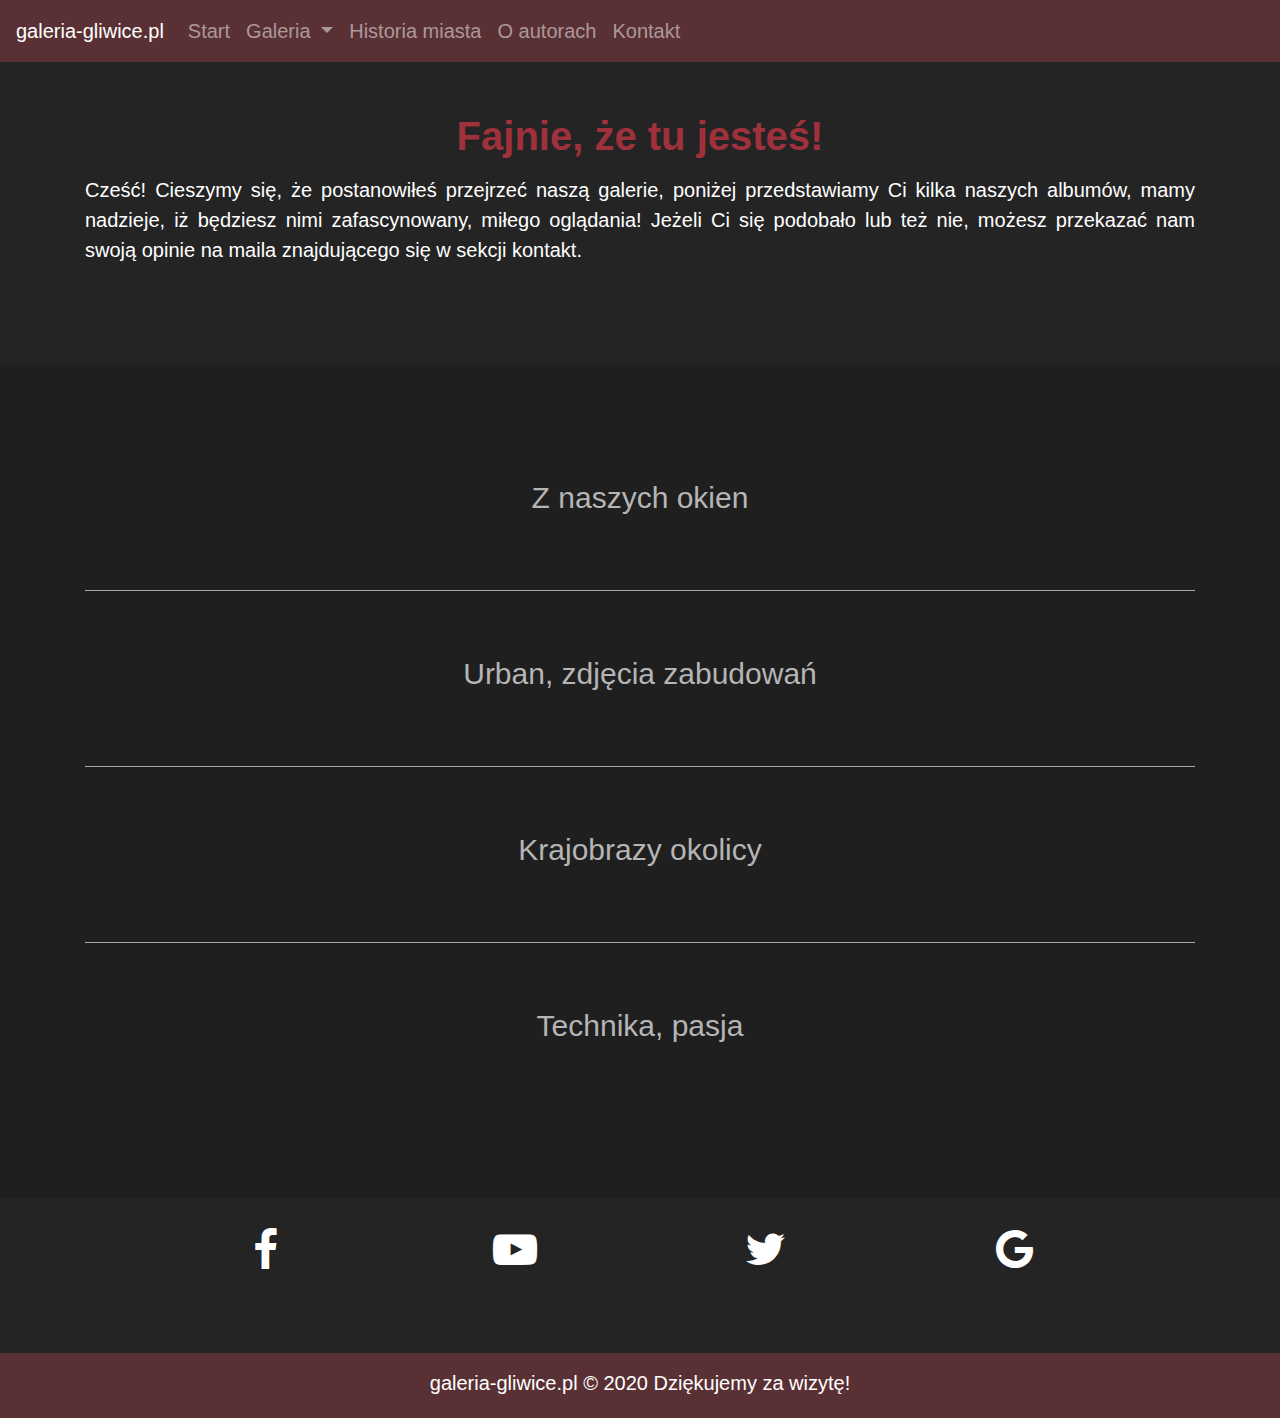
<file: galeria.html>
<!DOCTYPE html>
<html lang="pl">
<head>

	<meta charset="utf-8">
	<title>galeria-gliwice.pl</title>
	<meta name="description" content="Galeria o Gliwicach i pasjach jej mieszkańców">
	<meta name="keywords" content="galeria, gliwice, pasja">
	<meta name="author" content="Maciej Sztaba">
	
	<meta http-equiv="X-Ua-Compatible" content="IE=edge,chrome=1">
	<link rel="stylesheet" href="css/bootstrap.min.css">
	<link rel="stylesheet" href="style.css">
	<link rel="stylesheet" href="fontello/css/fontello.css">
	<link href="https://fonts.googleapis.com/css?family=Open+Sans:400,700&amp;subset=latin-ext" rel="stylesheet">
	
	
	
	<!--[if lt IE 9]>
	<script src="https://cdnjs.cloudflare.com/ajax/libs/html5shiv/3.7.3/html5shiv.min.js"></script>
	<![endif]-->
	
</head>

<body>

	<header>
		<nav class="navbar  navbar-dark navbar-expand-md" id="navi">
			
			<a class="navbar-brand" href="index.html">galeria-gliwice.pl</a>
			
			
			<button class="navbar-toggler" type="button" data-toggle="collapse" data-target="#mainmenu" aria-controls="#mainmenu" aria-expanded="false" aria-label="przełącznik nawigacji">
				<span class="navbar-toggler-icon"></span>
			
			
			</button>
			
			
			<div class="collapse navbar-collapse" id="mainmenu">
				<ul class="navbar-nav">
					<li class="nav-item">
						<a class="nav-link" href="index.html"> Start </a>
					</li>
					
					
					<li class="nav-item dropdown">
						<a class="nav-link dropdown-toggle" data-toggle="dropdown" aria-expanded="false" role="button" href="galeria.html" aria-haspopup="true" id="submenu"> Galeria </a>
						
						<div class="dropdown-menu" aria-labelledby="submenu">
							
							<a class="dropdown-item" href="galeria.html">Wszystkie albumy</a>
							<div class="dropdown-divider"></div>
							<a class="dropdown-item" href="album1.html"> Z naszych okien </a>
							<a class="dropdown-item" href="album3.html"> Krajobrazy </a>
							<div class="dropdown-divider"></div>
							<a class="dropdown-item" href="album4.html"> Technika </a>
							<a class="dropdown-item" href="album2.html">  Urban </a>
						
						</menu>
					</li>
					
					
					<li class="nav-item">
						<a class="nav-link" href="historia.html"> Historia miasta </a>
					</li>
					
					
					<li class="nav-item">
						<a class="nav-link" href="o_nas.html"> O autorach </a>
					</li>
					
					
					<li class="nav-item">
						<a class="nav-link" href="kontakt.html"> Kontakt </a>
					</li>
				
				
				</ul>
			
			</div>
	
	
		</nav>

	
		<main>
			<section class="jumper" >
				<div class="container">
	
					<header>
					
					<h1>Fajnie, że tu jesteś!</h1>
					<p>Cześć! Cieszymy się, że postanowiłeś przejrzeć naszą galerie, poniżej przedstawiamy Ci kilka naszych albumów, mamy nadzieje, iż będziesz nimi zafascynowany, miłego oglądania! Jeżeli Ci się podobało lub też nie, możesz przekazać nam swoją opinie na maila znajdującego się w sekcji kontakt.</p>
	
	
					</header>
	
	
	
	
	
	
	
	
	
	
				</div>
			</section>
	
	
			<section id="newpost">
				<div class="container" >
					</br></br></br>
				
					<div class="row">
					<div class="col-md-12" class="linkNie">
						<figcaption class="nie"><a href="album1.html">Z naszych okien</a></figcaption>
			
			
					</div>
					
					
					
					<div class="col-md-12" class="linkNie">
						<figcaption class="nie"><a href="album2.html">Urban, zdjęcia zabudowań</a></figcaption>

					</div>

					
					
					<div class="col-md-12" class="linkNie">
						<figcaption class="nie"><a href="album3.html">Krajobrazy okolicy</a></figcaption>
			
			
					</div>
					
					
					
					<div class="col-md-12" class="linkNie" id="last">
						<figcaption class="nie" style="border-bottom: none; padding-bottom: 50px"><a href="album4.html">Technika, pasja</a></figcaption>

					</div>
					</div>
				
				
				
				
				
			
			
			
			
			
			
			
			
			
			
			
			
			
				</div>
			
			
			
			
			
			
			</section>
	
		</main>
	

		<footer>
		<div class="socials">
			<div class="socialdiv">
				<a href="https://www.facebook.com/pg/Galeria-z-Gliwic-100799978271568/" target="_blank"><div class="facebook"><i class="icon-facebook"></i></div></a>
				<a href="https://www.youtube.com/channel/UCb7c-ak3IFlYloT-cUX2a3w" target="_blank"><div class="youtube"><i class="icon-youtube-play"></i></div></a>
				<a href="https://twitter.com/GGliwce" target="_blank"><div class="twiter"><i class="icon-twitter"></i></div></a>
				<a href="mailto:galeriazgliwice@gmail.com" target="_blank"><div class="google"><i class="icon-google"></i></div></a>
				<div style="clear:both;"></div>
			</div>
		</div>
	</div>
	<div class="footer">galeria-gliwice.pl &copy; 2020 <span class="d-sm-none d-md-inline-block">Dziękujemy za wizytę!</span></div>
	
	
	</footer>




	<script src="https://code.jquery.com/jquery-3.4.1.slim.min.js" integrity="sha384-J6qa4849blE2+poT4WnyKhv5vZF5SrPo0iEjwBvKU7imGFAV0wwj1yYfoRSJoZ+n" crossorigin="anonymous"></script>
	<script src="https://cdn.jsdelivr.net/npm/popper.js@1.16.0/dist/umd/popper.min.js" integrity="sha384-Q6E9RHvbIyZFJoft+2mJbHaEWldlvI9IOYy5n3zV9zzTtmI3UksdQRVvoxMfooAo" crossorigin="anonymous"></script>
	<script src="js/bootstrap.min.js"></script>
</body>
</html>
</file>
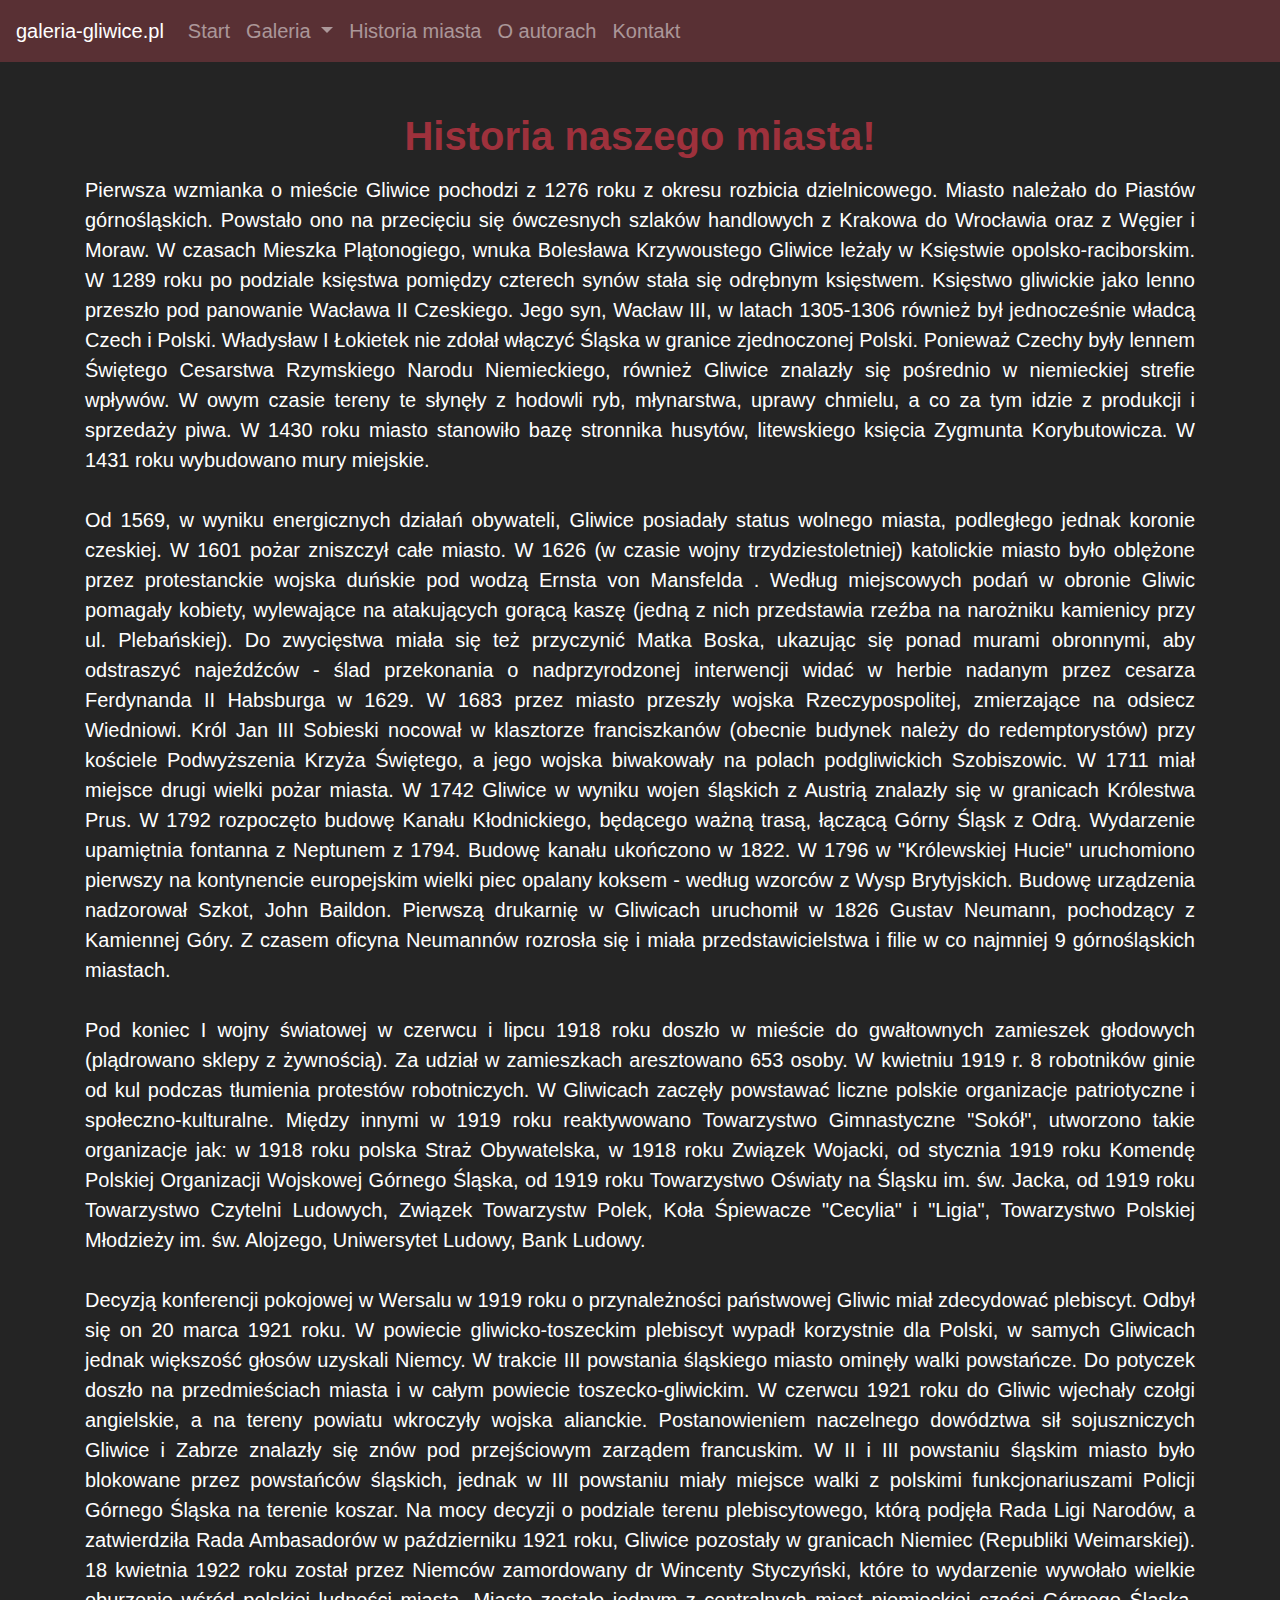
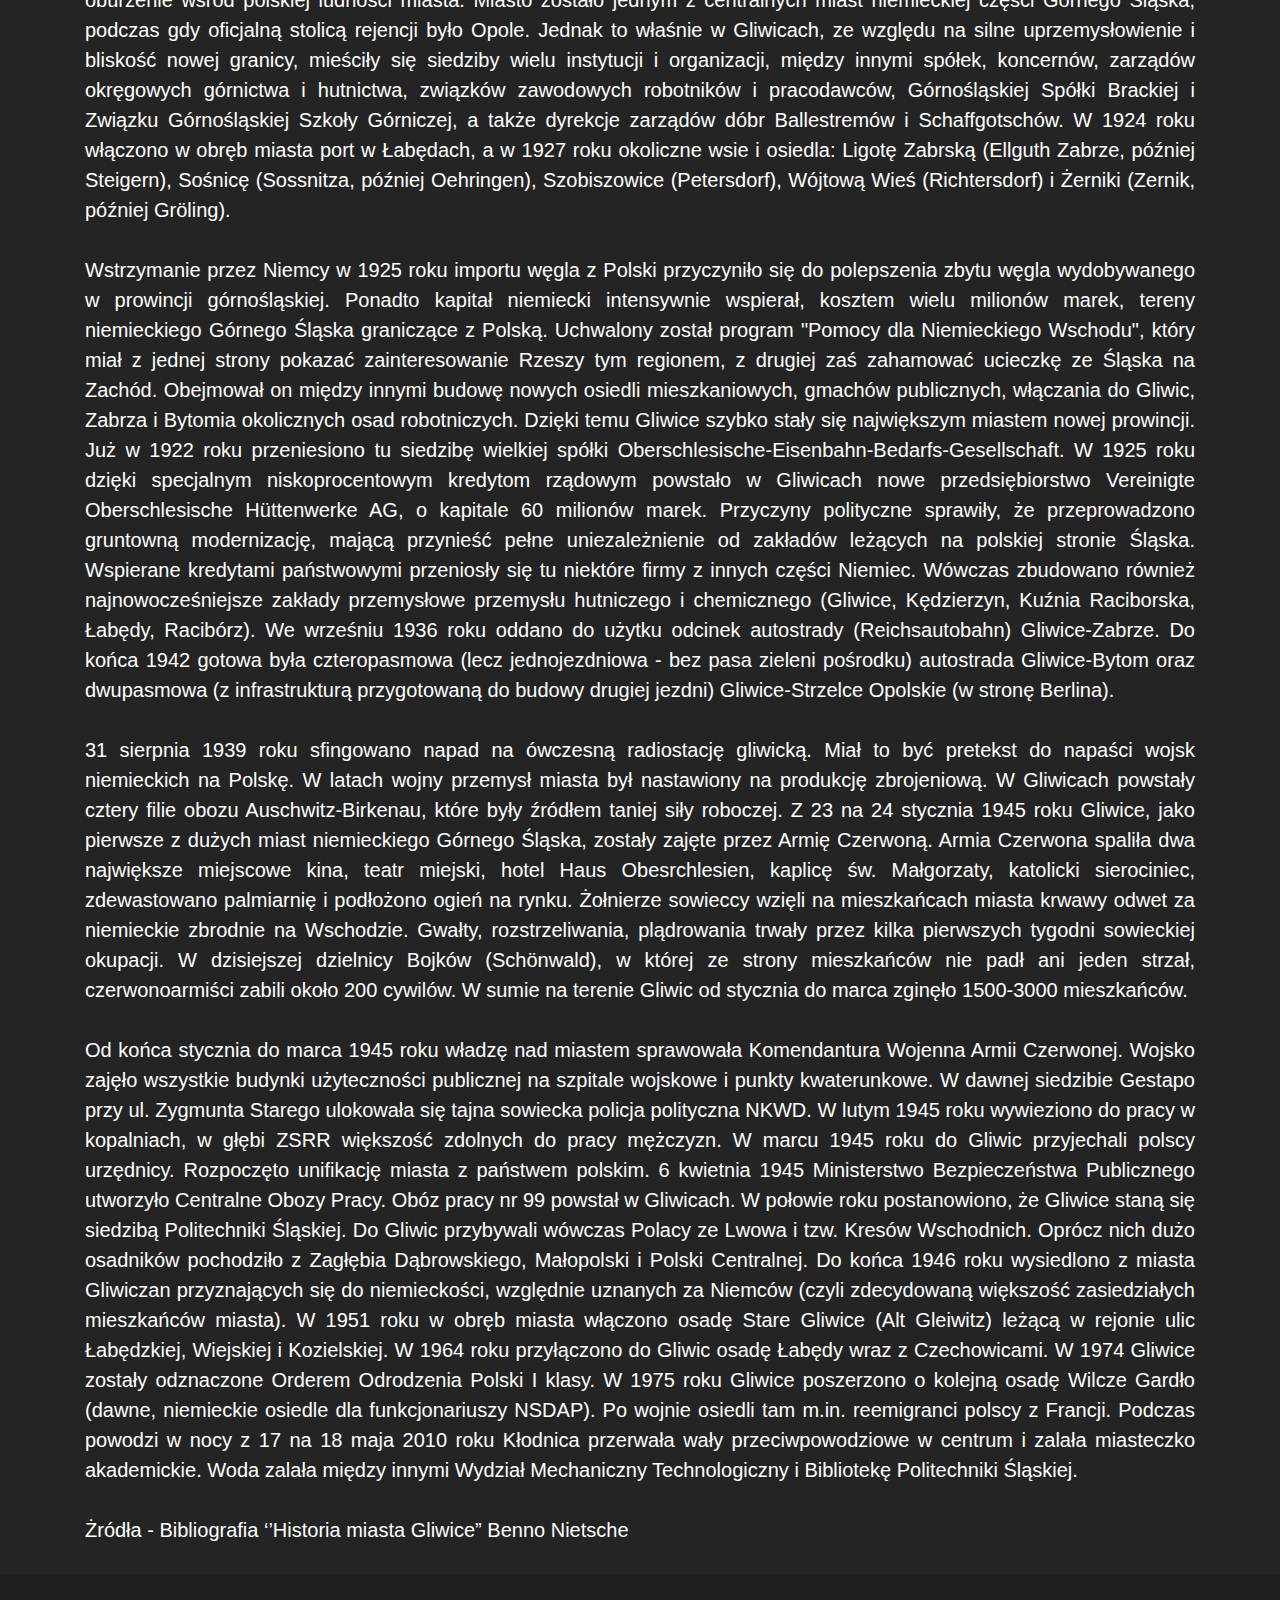
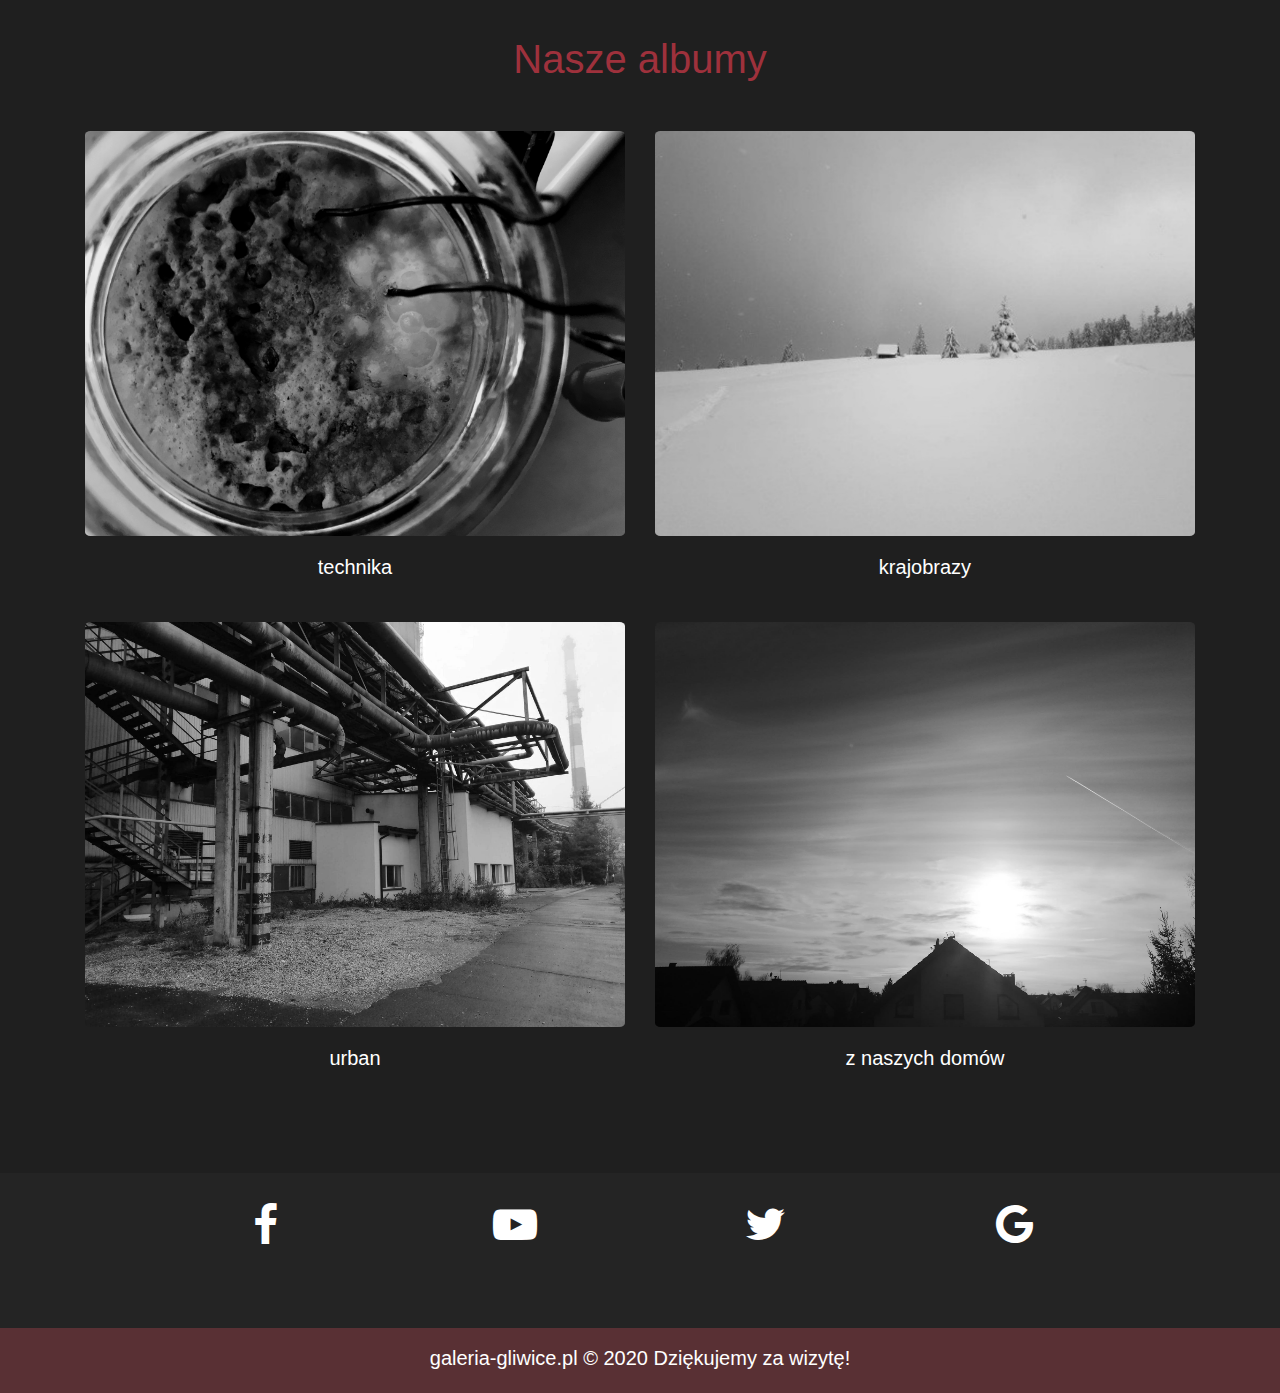
<file: historia.html>
<!DOCTYPE html>
<html lang="pl">
<head>

	<meta charset="utf-8">
	<title>galeria-gliwice.pl</title>
	<meta name="description" content="Galeria o Gliwicach i pasjach jej mieszkańców">
	<meta name="keywords" content="galeria, gliwice, pasja">
	<meta name="author" content="Maciej Sztaba">
	
	<meta http-equiv="X-Ua-Compatible" content="IE=edge,chrome=1">
	<link rel="stylesheet" href="css/bootstrap.min.css">
	<link rel="stylesheet" href="style.css">
	<link rel="stylesheet" href="fontello/css/fontello.css">
	<link href="https://fonts.googleapis.com/css?family=Open+Sans:400,700&amp;subset=latin-ext" rel="stylesheet">
	
	
	
	<!--[if lt IE 9]>
	<script src="https://cdnjs.cloudflare.com/ajax/libs/html5shiv/3.7.3/html5shiv.min.js"></script>
	<![endif]-->
	
</head>

<body>

	<header>
		<nav class="navbar  navbar-dark navbar-expand-md" id="navi">
			
			<a class="navbar-brand" href="index.html">galeria-gliwice.pl</a>
			
			
			<button class="navbar-toggler" type="button" data-toggle="collapse" data-target="#mainmenu" aria-controls="#mainmenu" aria-expanded="false" aria-label="przełącznik nawigacji">
				<span class="navbar-toggler-icon"></span>
			
			
			</button>
			
			
			<div class="collapse navbar-collapse" id="mainmenu">
				<ul class="navbar-nav">
					<li class="nav-item">
						<a class="nav-link" href="index.html"> Start </a>
					</li>
					
					
					<li class="nav-item dropdown">
						<a class="nav-link dropdown-toggle" data-toggle="dropdown" aria-expanded="false" role="button" href="galeria.html" aria-haspopup="true" id="submenu"> Galeria </a>
						
						<div class="dropdown-menu" aria-labelledby="submenu">
							
							<a class="dropdown-item" href="galeria.html">Wszystkie albumy</a>
							<div class="dropdown-divider"></div>
							<a class="dropdown-item" href="album1.html"> Z naszych okien </a>
							<a class="dropdown-item" href="album3.html"> Krajobrazy </a>
							<div class="dropdown-divider"></div>
							<a class="dropdown-item" href="album4.html"> Technika </a>
							<a class="dropdown-item" href="album2.html">  Urban </a>
						
						</menu>
					</li>
					
					
					<li class="nav-item">
						<a class="nav-link" href="historia.html"> Historia miasta </a>
					</li>
					
					
					<li class="nav-item">
						<a class="nav-link" href="o_nas.html"> O autorach </a>
					</li>
					
					
					<li class="nav-item">
						<a class="nav-link" href="kontakt.html"> Kontakt </a>
					</li>
				
				
				</ul>
			
			</div>
	
	
		</nav>

	<main>
	
		<section class="jumper">
			<div class="container">
				<header>
					
					<div class="mx-auto">
					
					
					<h1>
					Historia naszego miasta!</h1>
					<p class="textP">
					Pierwsza wzmianka o mieście Gliwice pochodzi z 1276 roku z okresu rozbicia dzielnicowego. Miasto należało do Piastów górnośląskich. Powstało ono na przecięciu się ówczesnych szlaków handlowych z Krakowa do Wrocławia oraz z Węgier i Moraw. W czasach Mieszka Plątonogiego, wnuka Bolesława Krzywoustego Gliwice leżały w Księstwie opolsko-raciborskim. W 1289 roku po podziale księstwa pomiędzy czterech synów stała się odrębnym księstwem. Księstwo gliwickie jako lenno przeszło pod panowanie Wacława II Czeskiego. Jego syn, Wacław III, w latach 1305-1306 również był jednocześnie władcą Czech i Polski. Władysław I Łokietek nie zdołał włączyć Śląska w granice zjednoczonej Polski. Ponieważ Czechy były lennem Świętego Cesarstwa Rzymskiego Narodu Niemieckiego, również Gliwice znalazły się pośrednio w niemieckiej strefie wpływów. W owym czasie tereny te słynęły z hodowli ryb, młynarstwa, uprawy chmielu, a co za tym idzie z produkcji i sprzedaży piwa. W 1430 roku miasto stanowiło bazę stronnika husytów, litewskiego księcia Zygmunta Korybutowicza. W 1431 roku wybudowano mury miejskie. </p>
<p class="textP">Od 1569, w wyniku energicznych działań obywateli, Gliwice posiadały status wolnego miasta, podległego jednak koronie czeskiej. W 1601 pożar zniszczył całe miasto. W 1626 (w czasie wojny trzydziestoletniej) katolickie miasto było oblężone przez protestanckie wojska duńskie pod wodzą Ernsta von Mansfelda . Według miejscowych podań w obronie Gliwic pomagały kobiety, wylewające na atakujących gorącą kaszę (jedną z nich przedstawia rzeźba na narożniku kamienicy przy ul. Plebańskiej). Do zwycięstwa miała się też przyczynić Matka Boska, ukazując się ponad murami obronnymi, aby odstraszyć najeźdźców - ślad przekonania o nadprzyrodzonej interwencji widać w herbie nadanym przez cesarza Ferdynanda II Habsburga w 1629. W 1683 przez miasto przeszły wojska Rzeczypospolitej, zmierzające na odsiecz Wiedniowi. Król Jan III Sobieski nocował w klasztorze franciszkanów (obecnie budynek należy do redemptorystów) przy kościele Podwyższenia Krzyża Świętego, a jego wojska biwakowały na polach podgliwickich Szobiszowic. W 1711 miał miejsce drugi wielki pożar miasta. W 1742 Gliwice w wyniku wojen śląskich z Austrią znalazły się w granicach Królestwa Prus. W 1792 rozpoczęto budowę Kanału Kłodnickiego, będącego ważną trasą, łączącą Górny Śląsk z Odrą. Wydarzenie upamiętnia fontanna z Neptunem z 1794. Budowę kanału ukończono w 1822. W 1796 w "Królewskiej Hucie" uruchomiono pierwszy na kontynencie europejskim wielki piec opalany koksem - według wzorców z Wysp Brytyjskich. Budowę urządzenia nadzorował Szkot, John Baildon. Pierwszą drukarnię w Gliwicach uruchomił w 1826 Gustav Neumann, pochodzący z Kamiennej Góry. Z czasem oficyna Neumannów rozrosła się i miała przedstawicielstwa i filie w co najmniej 9 górnośląskich miastach.</p>
<p class="textP">Pod koniec I wojny światowej w czerwcu i lipcu 1918 roku doszło w mieście do gwałtownych zamieszek głodowych (plądrowano sklepy z żywnością). Za udział w zamieszkach aresztowano 653 osoby. W kwietniu 1919 r. 8 robotników ginie od kul podczas tłumienia protestów robotniczych. W Gliwicach zaczęły powstawać liczne polskie organizacje patriotyczne i społeczno-kulturalne. Między innymi w 1919 roku reaktywowano Towarzystwo Gimnastyczne "Sokół", utworzono takie organizacje jak: w 1918 roku polska Straż Obywatelska, w 1918 roku Związek Wojacki, od stycznia 1919 roku Komendę Polskiej Organizacji Wojskowej Górnego Śląska, od 1919 roku Towarzystwo Oświaty na Śląsku im. św. Jacka, od 1919 roku Towarzystwo Czytelni Ludowych, Związek Towarzystw Polek, Koła Śpiewacze "Cecylia" i "Ligia", Towarzystwo Polskiej Młodzieży im. św. Alojzego, Uniwersytet Ludowy, Bank Ludowy. </p>
<p class="textP">Decyzją konferencji pokojowej w Wersalu w 1919 roku o przynależności państwowej Gliwic miał zdecydować plebiscyt. Odbył się on 20 marca 1921 roku. W powiecie gliwicko-toszeckim plebiscyt wypadł korzystnie dla Polski, w samych Gliwicach jednak większość głosów uzyskali Niemcy. W trakcie III powstania śląskiego miasto ominęły walki powstańcze. Do potyczek doszło na przedmieściach miasta i w całym powiecie toszecko-gliwickim. W czerwcu 1921 roku do Gliwic wjechały czołgi angielskie, a na tereny powiatu wkroczyły wojska alianckie. Postanowieniem naczelnego dowództwa sił sojuszniczych Gliwice i Zabrze znalazły się znów pod przejściowym zarządem francuskim. W II i III powstaniu śląskim miasto było blokowane przez powstańców śląskich, jednak w III powstaniu miały miejsce walki z polskimi funkcjonariuszami Policji Górnego Śląska na terenie koszar. Na mocy decyzji o podziale terenu plebiscytowego, którą podjęła Rada Ligi Narodów, a zatwierdziła Rada Ambasadorów w październiku 1921 roku, Gliwice pozostały w granicach Niemiec (Republiki Weimarskiej). 18 kwietnia 1922 roku został przez Niemców zamordowany dr Wincenty Styczyński, które to wydarzenie wywołało wielkie oburzenie wśród polskiej ludności miasta. Miasto zostało jednym z centralnych miast niemieckiej części Górnego Śląska, podczas gdy oficjalną stolicą rejencji było Opole. Jednak to właśnie w Gliwicach, ze względu na silne uprzemysłowienie i bliskość nowej granicy, mieściły się siedziby wielu instytucji i organizacji, między innymi spółek, koncernów, zarządów okręgowych górnictwa i hutnictwa, związków zawodowych robotników i pracodawców, Górnośląskiej Spółki Brackiej i Związku Górnośląskiej Szkoły Górniczej, a także dyrekcje zarządów dóbr Ballestremów i Schaffgotschów. W 1924 roku włączono w obręb miasta port w Łabędach, a w 1927 roku okoliczne wsie i osiedla: Ligotę Zabrską (Ellguth Zabrze, później Steigern), Sośnicę (Sossnitza, później Oehringen), Szobiszowice (Petersdorf), Wójtową Wieś (Richtersdorf) i Żerniki (Zernik, później Gröling). </p>
<p class="textP">Wstrzymanie przez Niemcy w 1925 roku importu węgla z Polski przyczyniło się do polepszenia zbytu węgla wydobywanego w prowincji górnośląskiej. Ponadto kapitał niemiecki intensywnie wspierał, kosztem wielu milionów marek, tereny niemieckiego Górnego Śląska graniczące z Polską. Uchwalony został program "Pomocy dla Niemieckiego Wschodu", który miał z jednej strony pokazać zainteresowanie Rzeszy tym regionem, z drugiej zaś zahamować ucieczkę ze Śląska na Zachód. Obejmował on między innymi budowę nowych osiedli mieszkaniowych, gmachów publicznych, włączania do Gliwic, Zabrza i Bytomia okolicznych osad robotniczych. 
Dzięki temu Gliwice szybko stały się największym miastem nowej prowincji. Już w 1922 roku przeniesiono tu siedzibę wielkiej spółki Oberschlesische-Eisenbahn-Bedarfs-Gesellschaft. W 1925 roku dzięki specjalnym niskoprocentowym kredytom rządowym powstało w Gliwicach nowe przedsiębiorstwo Vereinigte Oberschlesische Hüttenwerke AG, o kapitale 60 milionów marek. Przyczyny polityczne sprawiły, że przeprowadzono gruntowną modernizację, mającą przynieść pełne uniezależnienie od zakładów leżących na polskiej stronie Śląska. Wspierane kredytami państwowymi przeniosły się tu niektóre firmy z innych części Niemiec. Wówczas zbudowano również najnowocześniejsze zakłady przemysłowe przemysłu hutniczego i chemicznego (Gliwice, Kędzierzyn, Kuźnia Raciborska, Łabędy, Racibórz). We wrześniu 1936 roku oddano do użytku odcinek autostrady (Reichsautobahn) Gliwice-Zabrze. Do końca 1942 gotowa była czteropasmowa (lecz jednojezdniowa - bez pasa zieleni pośrodku) autostrada Gliwice-Bytom oraz dwupasmowa (z infrastrukturą przygotowaną do budowy drugiej jezdni) Gliwice-Strzelce Opolskie (w stronę Berlina). </p>
<p class="textP">31 sierpnia 1939 roku sfingowano napad na ówczesną radiostację gliwicką. Miał to być pretekst do napaści wojsk niemieckich na Polskę. W latach wojny przemysł miasta był nastawiony na produkcję zbrojeniową. W Gliwicach powstały cztery filie obozu Auschwitz-Birkenau, które były źródłem taniej siły roboczej. Z 23 na 24 stycznia 1945 roku Gliwice, jako pierwsze z dużych miast niemieckiego Górnego Śląska, zostały zajęte przez Armię Czerwoną. Armia Czerwona spaliła dwa największe miejscowe kina, teatr miejski, hotel Haus Obesrchlesien, kaplicę św. Małgorzaty, katolicki sierociniec, zdewastowano palmiarnię i podłożono ogień na rynku. Żołnierze sowieccy wzięli na mieszkańcach miasta krwawy odwet za niemieckie zbrodnie na Wschodzie. Gwałty, rozstrzeliwania, plądrowania trwały przez kilka pierwszych tygodni sowieckiej okupacji. W dzisiejszej dzielnicy Bojków (Schönwald), w której ze strony mieszkańców nie padł ani jeden strzał, czerwonoarmiści zabili około 200 cywilów. W sumie na terenie Gliwic od stycznia do marca zginęło 1500-3000 mieszkańców. </p>
<p class="textP">Od końca stycznia do marca 1945 roku władzę nad miastem sprawowała Komendantura Wojenna Armii Czerwonej. Wojsko zajęło wszystkie budynki użyteczności publicznej na szpitale wojskowe i punkty kwaterunkowe. W dawnej siedzibie Gestapo przy ul. Zygmunta Starego ulokowała się tajna sowiecka policja polityczna NKWD. W lutym 1945 roku wywieziono do pracy w kopalniach, w głębi ZSRR większość zdolnych do pracy mężczyzn. W marcu 1945 roku do Gliwic przyjechali polscy urzędnicy. Rozpoczęto unifikację miasta z państwem polskim. 6 kwietnia 1945 Ministerstwo Bezpieczeństwa Publicznego utworzyło Centralne Obozy Pracy. Obóz pracy nr 99 powstał w Gliwicach. W połowie roku postanowiono, że Gliwice staną się siedzibą Politechniki Śląskiej. Do Gliwic przybywali wówczas Polacy ze Lwowa i tzw. Kresów Wschodnich. Oprócz nich dużo osadników pochodziło z Zagłębia Dąbrowskiego, Małopolski i Polski Centralnej. Do końca 1946 roku wysiedlono z miasta Gliwiczan przyznających się do niemieckości, względnie uznanych za Niemców (czyli zdecydowaną większość zasiedziałych mieszkańców miasta). W 1951 roku w obręb miasta włączono osadę Stare Gliwice (Alt Gleiwitz) leżącą w rejonie ulic Łabędzkiej, Wiejskiej i Kozielskiej. W 1964 roku przyłączono do Gliwic osadę Łabędy wraz z Czechowicami. W 1974 Gliwice zostały odznaczone Orderem Odrodzenia Polski I klasy. W 1975 roku Gliwice poszerzono o kolejną osadę Wilcze Gardło (dawne, niemieckie osiedle dla funkcjonariuszy NSDAP). Po wojnie osiedli tam m.in. reemigranci polscy z Francji. Podczas powodzi w nocy z 17 na 18 maja 2010 roku Kłodnica przerwała wały przeciwpowodziowe w centrum i zalała miasteczko akademickie. Woda zalała między innymi Wydział Mechaniczny Technologiczny i Bibliotekę Politechniki Śląskiej. </p>

<p class="textP">Żródła - Bibliografia ‘’Historia miasta Gliwice” Benno Nietsche</p>

					
					
					</div>
				
				
				
				</header>
			</div>
				
				<div id="newpost">
					
					<div class="container">
					
					<article id="new">
					
						<header>
							<h2 class=" mx-auto">Nasze albumy</h2>
						
						
						</header>
						
						
						<nav>
							<div class="row">
							
							
								<div class="col-md-6">
									<figure><a href="album4.html"><img src="img/industrial.jpg" class="img-fluid" alt=""/></a></figure>
									<figcaption>technika</figcaption>
						
						
								</div>
								
								
								
								<div class="col-md-6">
									<figure><a href="album3.html"><img src="img/krajobrazy.jpg" class="img-fluid" alt=""/></a></figure>
									<figcaption>krajobrazy</figcaption>

								</div>

								
								
								<div class="col-md-6">
									<figure><a href="album2.html"><img src="img/urban.jpg" class="img-fluid" alt=""/></a></figure>
									<figcaption>urban</figcaption>
						
						
								</div>
								
								
								
								<div class="col-md-6" id="last">
									<figure><a href="album1.html"><img src="img/zokien.jpg" class="img-fluid" alt=""/></a></figure>
									<figcaption>z naszych domów</figcaption>

								</div>
								

							</div>
					


					
						</nav>
					
					
					
					
					</article>
				
					</div>
					
				</div>


		</section>
		
		
		
		
	</main>

		<footer>
		<div class="socials">
			<div class="socialdiv">
				<a href="https://www.facebook.com/pg/Galeria-z-Gliwic-100799978271568/" target="_blank"><div class="facebook"><i class="icon-facebook"></i></div></a>
				<a href="https://www.youtube.com/channel/UCb7c-ak3IFlYloT-cUX2a3w" target="_blank"><div class="youtube"><i class="icon-youtube-play"></i></div></a>
				<a href="https://twitter.com/GGliwce" target="_blank"><div class="twiter"><i class="icon-twitter"></i></div></a>
				<a href="mailto:galeriazgliwice@gmail.com" target="_blank"><div class="google"><i class="icon-google"></i></div></a>
				<div style="clear:both;"></div>
			</div>
		</div>
	</div>
	<div class="footer">galeria-gliwice.pl &copy; 2020 <span class="d-sm-none d-md-inline-block">Dziękujemy za wizytę!</span></div>
	
	
	</footer>




	<script src="https://code.jquery.com/jquery-3.4.1.slim.min.js" integrity="sha384-J6qa4849blE2+poT4WnyKhv5vZF5SrPo0iEjwBvKU7imGFAV0wwj1yYfoRSJoZ+n" crossorigin="anonymous"></script>
	<script src="https://cdn.jsdelivr.net/npm/popper.js@1.16.0/dist/umd/popper.min.js" integrity="sha384-Q6E9RHvbIyZFJoft+2mJbHaEWldlvI9IOYy5n3zV9zzTtmI3UksdQRVvoxMfooAo" crossorigin="anonymous"></script>
	<script src="js/bootstrap.min.js"></script>
</body>
</html>
</file>
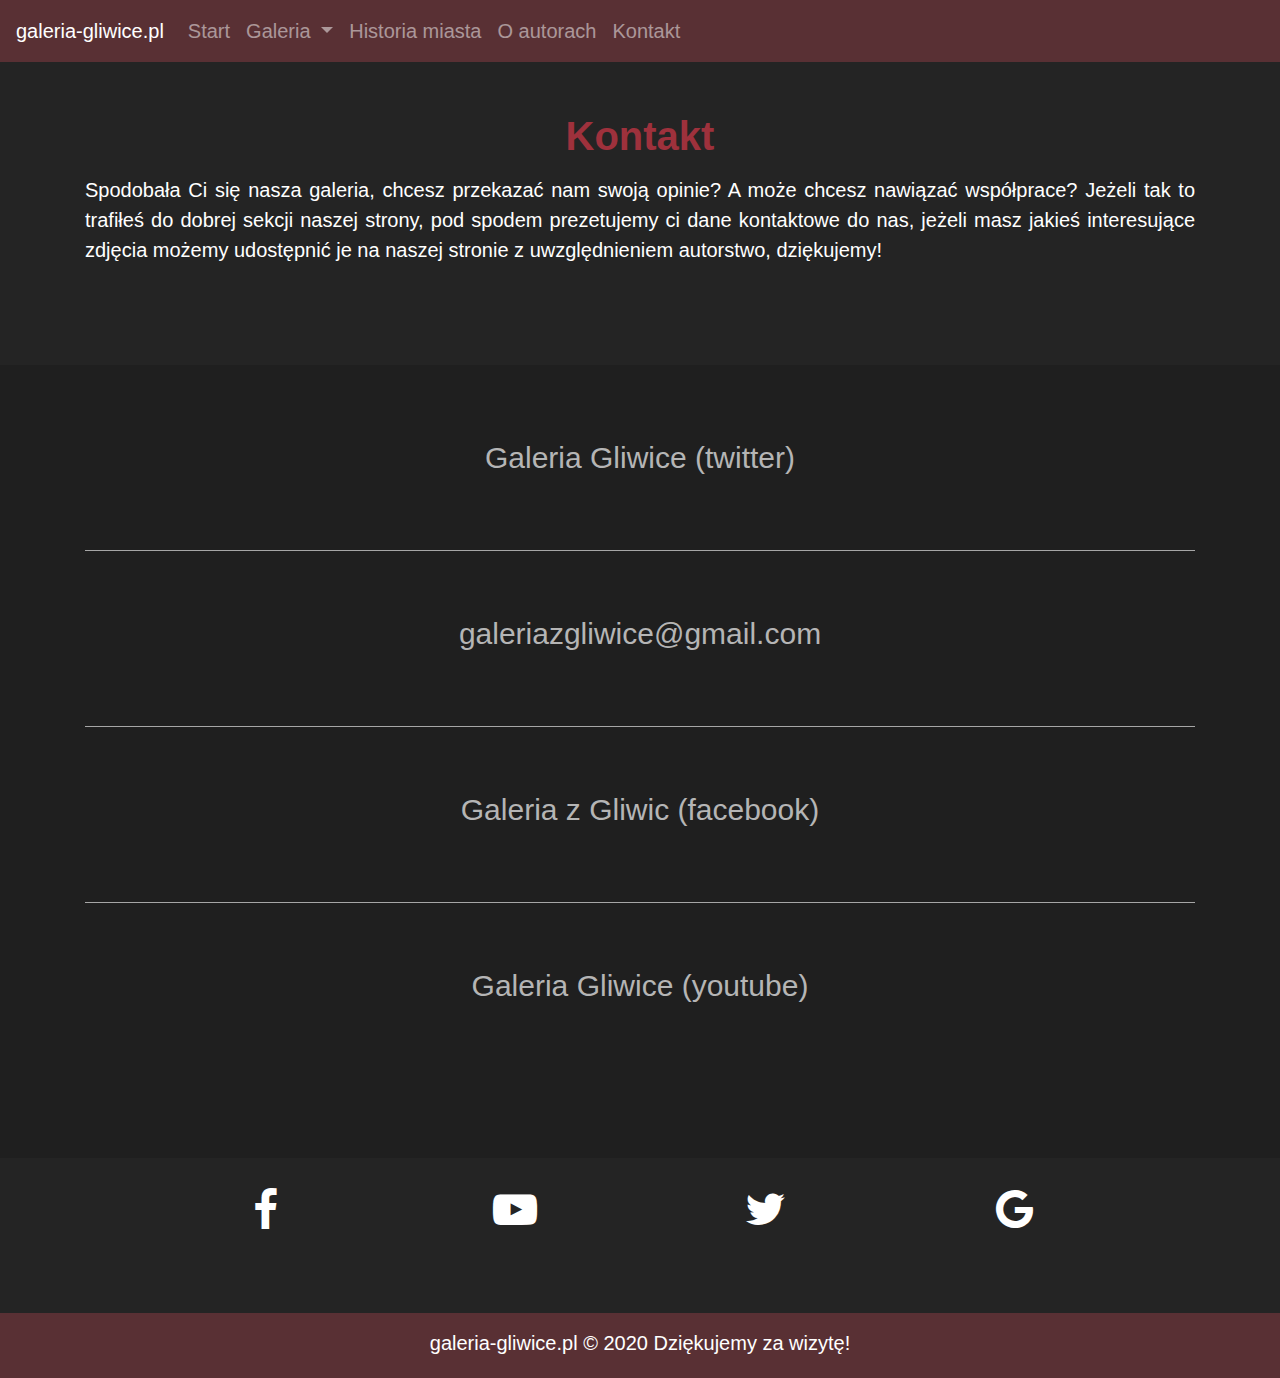
<file: kontakt.html>
<!DOCTYPE html>
<html lang="pl">
<head>

	<meta charset="utf-8">
	<title>galeria-gliwice.pl</title>
	<meta name="description" content="Galeria o Gliwicach i pasjach jej mieszkańców">
	<meta name="keywords" content="galeria, gliwice, pasja">
	<meta name="author" content="Maciej Sztaba">
	
	<meta http-equiv="X-Ua-Compatible" content="IE=edge,chrome=1">
	<link rel="stylesheet" href="css/bootstrap.min.css">
	<link rel="stylesheet" href="style.css">
	<link rel="stylesheet" href="fontello/css/fontello.css">
	<link href="https://fonts.googleapis.com/css?family=Open+Sans:400,700&amp;subset=latin-ext" rel="stylesheet">
	
	
	
	<!--[if lt IE 9]>
	<script src="https://cdnjs.cloudflare.com/ajax/libs/html5shiv/3.7.3/html5shiv.min.js"></script>
	<![endif]-->
	
</head>

<body>

	<header>
		<nav class="navbar  navbar-dark navbar-expand-md" id="navi">
			
			<a class="navbar-brand" href="index.html">galeria-gliwice.pl</a>
			
			
			<button class="navbar-toggler" type="button" data-toggle="collapse" data-target="#mainmenu" aria-controls="#mainmenu" aria-expanded="false" aria-label="przełącznik nawigacji">
				<span class="navbar-toggler-icon"></span>
			
			
			</button>
			
			
			<div class="collapse navbar-collapse" id="mainmenu">
				<ul class="navbar-nav">
					<li class="nav-item">
						<a class="nav-link" href="index.html"> Start </a>
					</li>
					
					
					<li class="nav-item dropdown">
						<a class="nav-link dropdown-toggle" data-toggle="dropdown" aria-expanded="false" role="button" href="galeria.html" aria-haspopup="true" id="submenu"> Galeria </a>
						
						<div class="dropdown-menu" aria-labelledby="submenu">
							
							<a class="dropdown-item" href="galeria.html">Wszystkie albumy</a>
							<div class="dropdown-divider"></div>
							<a class="dropdown-item" href="album1.html"> Z naszych okien </a>
							<a class="dropdown-item" href="album3.html"> Krajobrazy </a>
							<div class="dropdown-divider"></div>
							<a class="dropdown-item" href="album4.html"> Technika </a>
							<a class="dropdown-item" href="album2.html">  Urban </a>
						
						</menu>
					</li>
					
					
					<li class="nav-item">
						<a class="nav-link" href="historia.html"> Historia miasta </a>
					</li>
					
					
					<li class="nav-item">
						<a class="nav-link" href="o_nas.html"> O autorach </a>
					</li>
					
					
					<li class="nav-item">
						<a class="nav-link" href="kontakt.html"> Kontakt </a>
					</li>
				
				
				</ul>
			
			</div>
	
	
		</nav>

	<main>
	
		<section class="jumper">
			<div class="container">
				<header>
					
					<div class="mx-auto">
					
					
					<h1>Kontakt</h1>
					<p>Spodobała Ci się nasza galeria, chcesz przekazać nam swoją opinie? A może chcesz nawiązać współprace? Jeżeli tak to trafiłeś do dobrej sekcji naszej strony, pod spodem prezetujemy ci dane kontaktowe do nas, jeżeli masz jakieś interesujące zdjęcia możemy udostępnić je na naszej stronie z uwzględnieniem autorstwo, dziękujemy!</p>
					
					
					</div>
				
				
				
				</header>
			</div>
				
				<div id="newpost">
					
					<div class="container">
					
					<article id="new">
						
						
						<nav>
							<div class="row">
					<div class="col-md-12" class="linkNie" style="padding-top: 50px">
						<figcaption class="nie"><a href="https://twitter.com/GGliwce" target="_blank"> Galeria Gliwice (twitter)</a></figcaption>
			
			
					</div>
					
					
					
					<div class="col-md-12" class="linkNie">
						<figcaption class="nie"> galeriazgliwice@gmail.com</figcaption>

					</div>

					
					
					<div class="col-md-12" class="linkNie">
						<figcaption class="nie"><a href="https://www.facebook.com/pg/Galeria-z-Gliwic-100799978271568/" target="_blank">Galeria z Gliwic (facebook)</a></figcaption>
			
			
					</div>
					
					
					
					<div class="col-md-12" class="linkNie" id="last">
						<figcaption class="nie" style="border-bottom: none; padding-bottom: 50px"><a href="https://www.youtube.com/channel/UCb7c-ak3IFlYloT-cUX2a3w" target="blank">Galeria Gliwice (youtube)</a></figcaption>

					</div>
					</div>
					


					
						</nav>
					
					
					
					
					</article>
				
					</div>
					
				</div>


		</section>
		
		
		
		
	</main>

		<footer>
		<div class="socials">
			<div class="socialdiv">
				<a href="https://www.facebook.com/pg/Galeria-z-Gliwic-100799978271568/" target="_blank"><div class="facebook"><i class="icon-facebook"></i></div></a>
				<a href="https://www.youtube.com/channel/UCb7c-ak3IFlYloT-cUX2a3w" target="_blank"><div class="youtube"><i class="icon-youtube-play"></i></div></a>
				<a href="https://twitter.com/GGliwce" target="_blank"><div class="twiter"><i class="icon-twitter"></i></div></a>
				<a href="mailto:galeriazgliwice@gmail.com" target="_blank"><div class="google"><i class="icon-google"></i></div></a>
				<div style="clear:both;"></div>
			</div>
		</div>
	</div>
	<div class="footer">galeria-gliwice.pl &copy; 2020 <span class="d-sm-none d-md-inline-block">Dziękujemy za wizytę!</span></div>
	
	
	</footer>




	<script src="https://code.jquery.com/jquery-3.4.1.slim.min.js" integrity="sha384-J6qa4849blE2+poT4WnyKhv5vZF5SrPo0iEjwBvKU7imGFAV0wwj1yYfoRSJoZ+n" crossorigin="anonymous"></script>
	<script src="https://cdn.jsdelivr.net/npm/popper.js@1.16.0/dist/umd/popper.min.js" integrity="sha384-Q6E9RHvbIyZFJoft+2mJbHaEWldlvI9IOYy5n3zV9zzTtmI3UksdQRVvoxMfooAo" crossorigin="anonymous"></script>
	<script src="js/bootstrap.min.js"></script>
</body>
</html>
</file>
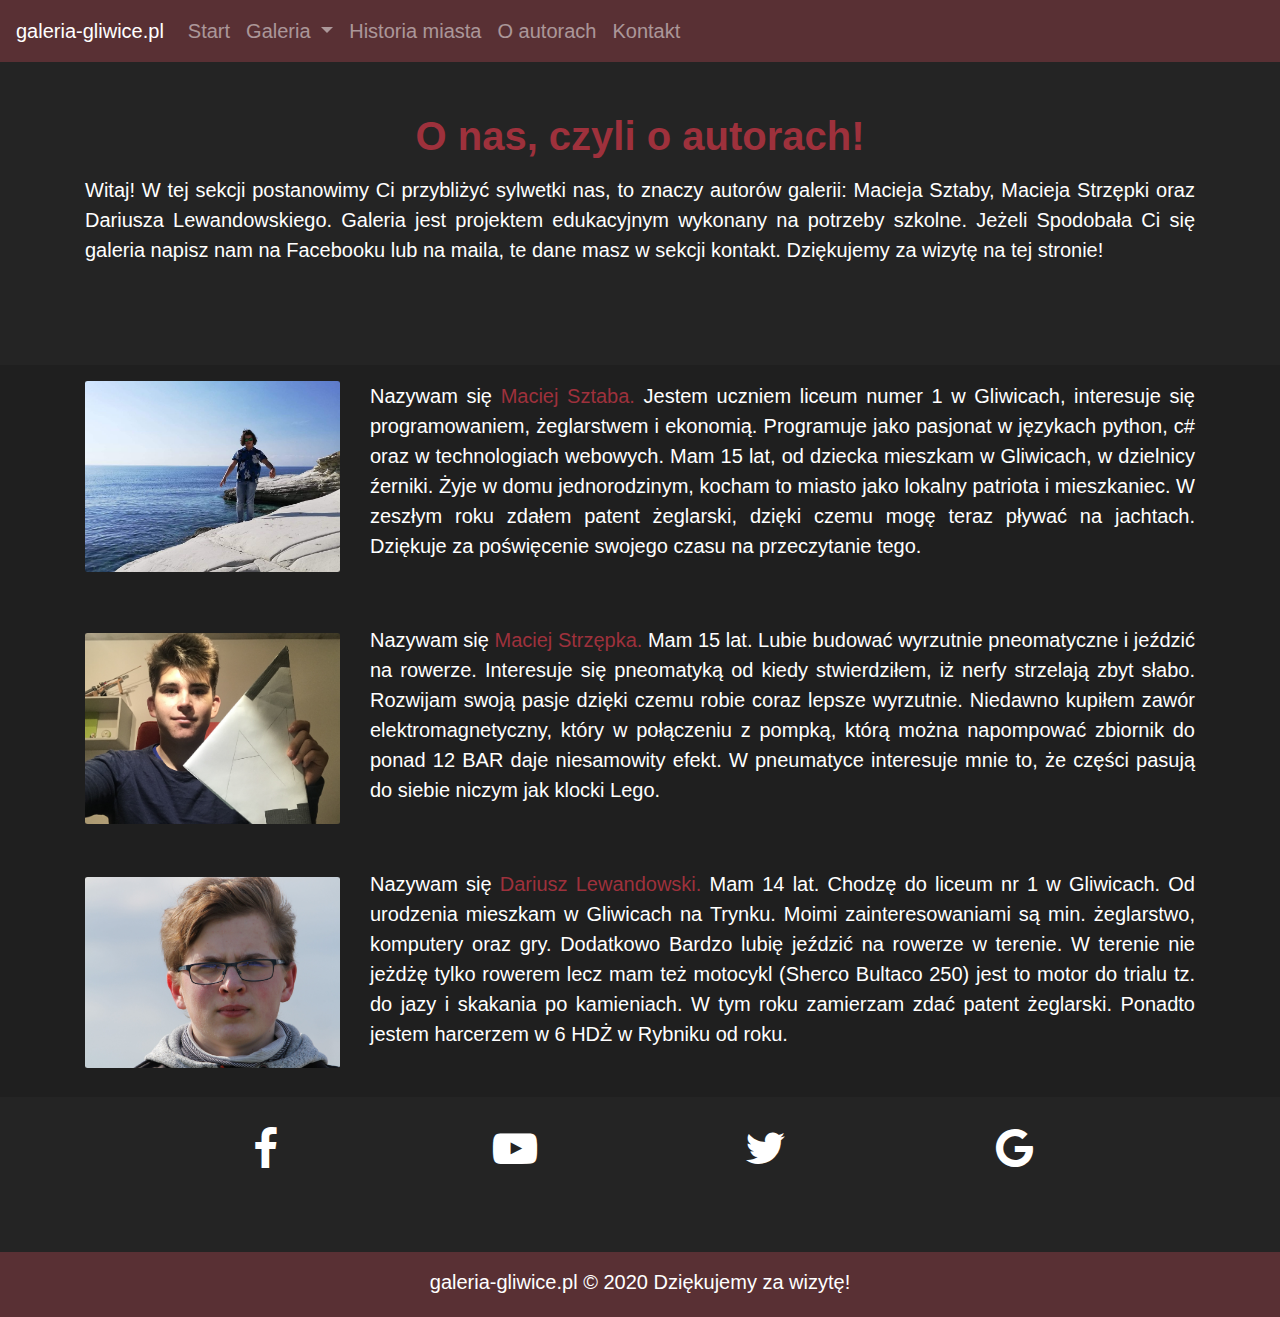
<file: o_nas.html>
<!DOCTYPE html>
<html lang="pl">
<head>

	<meta charset="utf-8">
	<title>galeria-gliwice.pl</title>
	<meta name="description" content="Galeria o Gliwicach i pasjach jej mieszkańców">
	<meta name="keywords" content="galeria, gliwice, pasja">
	<meta name="author" content="Maciej Sztaba">
	
	<meta http-equiv="X-Ua-Compatible" content="IE=edge,chrome=1">
	<link rel="stylesheet" href="css/bootstrap.min.css">
	<link rel="stylesheet" href="style.css">
	<link rel="stylesheet" href="fontello/css/fontello.css">
	<link href="https://fonts.googleapis.com/css?family=Open+Sans:400,700&amp;subset=latin-ext" rel="stylesheet">
	
	
	
	<!--[if lt IE 9]>
	<script src="https://cdnjs.cloudflare.com/ajax/libs/html5shiv/3.7.3/html5shiv.min.js"></script>
	<![endif]-->
	
</head>

<body>

	<header>
		<nav class="navbar  navbar-dark navbar-expand-md" id="navi">
			
			<a class="navbar-brand" href="index.html">galeria-gliwice.pl</a>
			
			
			<button class="navbar-toggler" type="button" data-toggle="collapse" data-target="#mainmenu" aria-controls="#mainmenu" aria-expanded="false" aria-label="przełącznik nawigacji">
				<span class="navbar-toggler-icon"></span>
			
			
			</button>
			
			
			<div class="collapse navbar-collapse" id="mainmenu">
				<ul class="navbar-nav">
					<li class="nav-item">
						<a class="nav-link" href="index.html"> Start </a>
					</li>
					
					
					<li class="nav-item dropdown">
						<a class="nav-link dropdown-toggle" data-toggle="dropdown" aria-expanded="false" role="button" href="galeria.html" aria-haspopup="true" id="submenu"> Galeria </a>
						
						<div class="dropdown-menu" aria-labelledby="submenu">
							
							<a class="dropdown-item" href="galeria.html">Wszystkie albumy</a>
							<div class="dropdown-divider"></div>
							<a class="dropdown-item" href="album1.html"> Z naszych okien </a>
							<a class="dropdown-item" href="album3.html"> Krajobrazy </a>
							<div class="dropdown-divider"></div>
							<a class="dropdown-item" href="album4.html"> Technika </a>
							<a class="dropdown-item" href="album2.html">  Urban </a>
						
						</menu>
					</li>
					
					
					<li class="nav-item">
						<a class="nav-link" href="historia.html"> Historia miasta </a>
					</li>
					
					
					<li class="nav-item">
						<a class="nav-link" href="o_nas.html"> O autorach </a>
					</li>
					
					
					<li class="nav-item">
						<a class="nav-link" href="kontakt.html"> Kontakt </a>
					</li>
				
				
				</ul>
			
			</div>
	
	
		</nav>

	<main>
	
		<section class="jumper">
			<div class="container">
				<header>
					
					<div class="mx-auto">
					
					
					<h1>O nas, czyli o autorach!</h1>
					<p>Witaj! W tej sekcji postanowimy Ci przybliżyć sylwetki nas, to znaczy autorów galerii: Macieja Sztaby, Macieja Strzępki oraz Dariusza Lewandowskiego. Galeria jest projektem edukacyjnym wykonany na potrzeby szkolne. Jeżeli Spodobała Ci się galeria napisz nam na Facebooku lub na maila, te dane masz w sekcji kontakt. Dziękujemy za wizytę na tej stronie!</p>
					
					
					</div>
				
				
				
				</header>
			</div>
				
				<div id="newpost">
					
					<div class="container">
					
					<article id="new">
						
						
						<nav>
							<div class="row">
								<div class="col-lg-5 mt-3 col-xl-3">
									<figure><img style="opacity:1" src="img/ludzie/ludzie1.jpg" class="img-fluid" alt=""/></figure></div>
									
								 
								<div class="col-lg-7 text-justify mt-lg-3 mb-5 col-xl-9">
								Nazywam się <span style="color:#9e313c">Maciej Sztaba.</span> Jestem uczniem liceum numer 1 w Gliwicach, interesuje się programowaniem, żeglarstwem i ekonomią. Programuje jako pasjonat w językach python, c# oraz w technologiach webowych. Mam 15 lat, od dziecka mieszkam w Gliwicach, w dzielnicy źerniki. Żyje w domu jednorodzinym, kocham to miasto jako lokalny patriota i mieszkaniec. W zeszłym roku zdałem patent żeglarski, dzięki czemu mogę teraz pływać na jachtach. Dziękuje za poświęcenie swojego czasu na przeczytanie tego.
								
								
								</div>
								
								
								
								<div class="col-lg-5 mt-3 col-xl-3 mt-sm-4">
									<figure><img style="opacity:1"  src="img/ludzie/ludzie2.jpg" class="img-fluid" alt=""/></figure></div>
									
								 
								<div class="col-lg-7 text-justify mt-lg-3 mb-5 col-xl-9">
								Nazywam się <span style="color:#9e313c">Maciej Strzępka.</span> Mam 15 lat. Lubie budować wyrzutnie pneomatyczne i jeździć na rowerze. Interesuje się pneomatyką od kiedy stwierdziłem, iż nerfy strzelają zbyt słabo. Rozwijam swoją pasje dzięki czemu robie coraz lepsze wyrzutnie. Niedawno kupiłem zawór elektromagnetyczny, który w połączeniu z pompką, którą można napompować zbiornik do ponad 12 BAR daje niesamowity efekt. W pneumatyce interesuje mnie to, że części pasują do siebie niczym jak klocki Lego.
								
								
								</div>
								
								
								<div class="col-lg-5 mt-3 col-xl-3 mt-sm-4">
									<figure><img style="opacity:1"  src="img/ludzie/ludzie3.jpg" class="img-fluid" alt=""/></figure></div>
									
								 
								<div class="col-lg-7 text-justify mt-lg-3 mb-5 col-xl-9">
								Nazywam się <span style="color:#9e313c">Dariusz Lewandowski.</span> Mam 14 lat. Chodzę do liceum nr 1 w Gliwicach. Od urodzenia mieszkam w Gliwicach na Trynku. Moimi zainteresowaniami są min. żeglarstwo, komputery oraz gry. Dodatkowo Bardzo lubię jeździć na rowerze w terenie. W terenie nie jeżdżę tylko rowerem lecz mam też motocykl (Sherco Bultaco 250) jest to motor do trialu tz. do jazy i skakania po kamieniach. W tym roku zamierzam zdać patent żeglarski. Ponadto jestem harcerzem w 6 HDŻ w Rybniku od roku. 
								
								
								</div>

							
					


					
						</nav>
					
					
					
					
					</article>
				
					</div>
					
				</div>


		</section>
		
		
		
		
	</main>

		<footer>
		<div class="socials">
			<div class="socialdiv">
				<a href="https://www.facebook.com/pg/Galeria-z-Gliwic-100799978271568/" target="_blank"><div class="facebook"><i class="icon-facebook"></i></div></a>
				<a href="https://www.youtube.com/channel/UCb7c-ak3IFlYloT-cUX2a3w" target="_blank"><div class="youtube"><i class="icon-youtube-play"></i></div></a>
				<a href="https://twitter.com/GGliwce" target="_blank"><div class="twiter"><i class="icon-twitter"></i></div></a>
				<a href="mailto:galeriazgliwice@gmail.com" target="_blank"><div class="google"><i class="icon-google"></i></div></a>
				<div style="clear:both;"></div>
			</div>
		</div>
	</div>
	<div class="footer">galeria-gliwice.pl &copy; 2020 <span class="d-sm-none d-md-inline-block">Dziękujemy za wizytę!</span></div>
	
	
	</footer>




	<script src="https://code.jquery.com/jquery-3.4.1.slim.min.js" integrity="sha384-J6qa4849blE2+poT4WnyKhv5vZF5SrPo0iEjwBvKU7imGFAV0wwj1yYfoRSJoZ+n" crossorigin="anonymous"></script>
	<script src="https://cdn.jsdelivr.net/npm/popper.js@1.16.0/dist/umd/popper.min.js" integrity="sha384-Q6E9RHvbIyZFJoft+2mJbHaEWldlvI9IOYy5n3zV9zzTtmI3UksdQRVvoxMfooAo" crossorigin="anonymous"></script>
	<script src="js/bootstrap.min.js"></script>
</body>
</html>
</file>
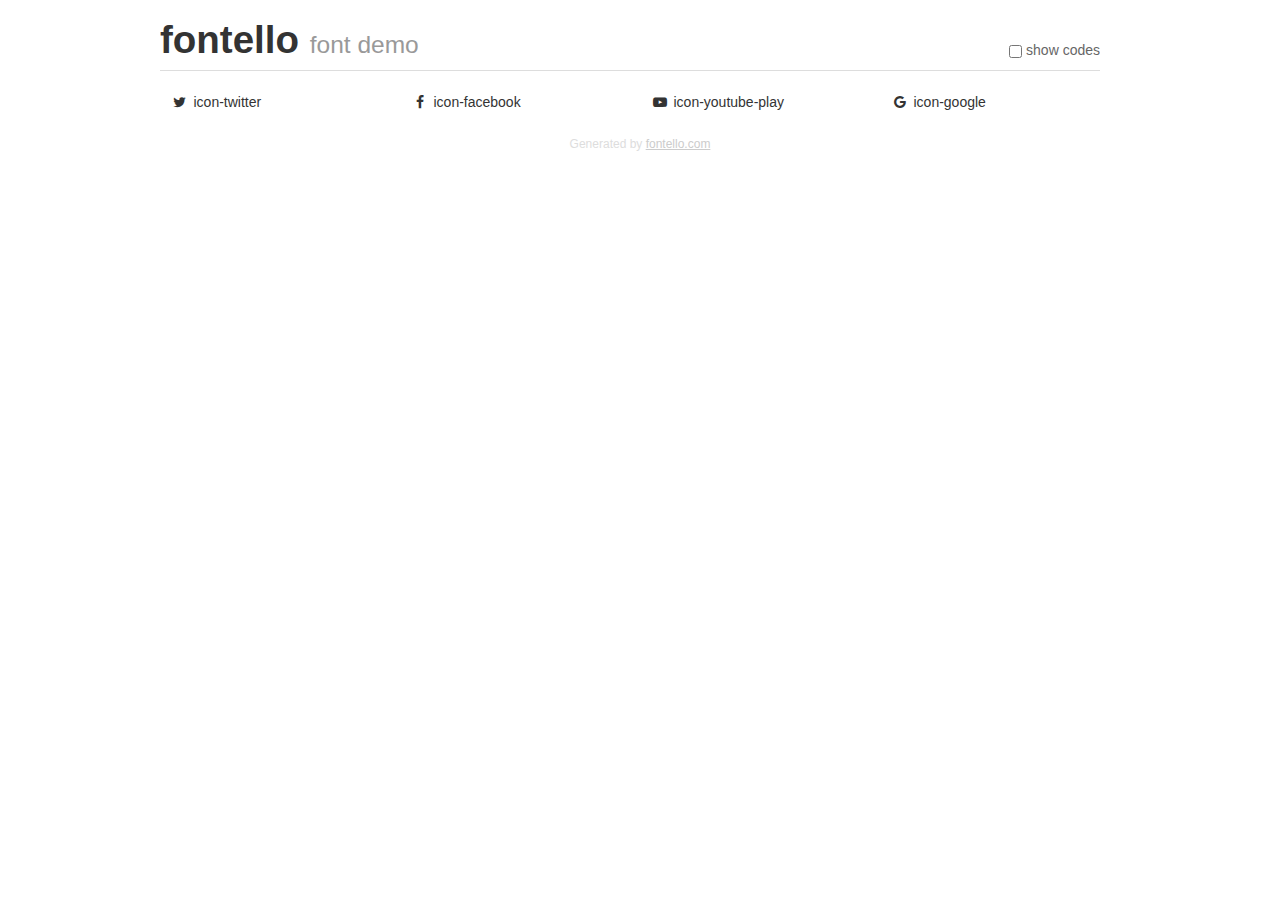
<file: fontello/demo.html>
<!DOCTYPE html>
<html>
  <head><!--[if lt IE 9]><script language="javascript" type="text/javascript" src="//html5shim.googlecode.com/svn/trunk/html5.js"></script><![endif]-->
    <meta charset="UTF-8"><style>/*
 * Bootstrap v2.2.1
 *
 * Copyright 2012 Twitter, Inc
 * Licensed under the Apache License v2.0
 * http://www.apache.org/licenses/LICENSE-2.0
 *
 * Designed and built with all the love in the world @twitter by @mdo and @fat.
 */
.clearfix {
  *zoom: 1;
}
.clearfix:before,
.clearfix:after {
  display: table;
  content: "";
  line-height: 0;
}
.clearfix:after {
  clear: both;
}
html {
  font-size: 100%;
  -webkit-text-size-adjust: 100%;
  -ms-text-size-adjust: 100%;
}
a:focus {
  outline: thin dotted #333;
  outline: 5px auto -webkit-focus-ring-color;
  outline-offset: -2px;
}
a:hover,
a:active {
  outline: 0;
}
button,
input,
select,
textarea {
  margin: 0;
  font-size: 100%;
  vertical-align: middle;
}
button,
input {
  *overflow: visible;
  line-height: normal;
}
button::-moz-focus-inner,
input::-moz-focus-inner {
  padding: 0;
  border: 0;
}
body {
  margin: 0;
  font-family: "Helvetica Neue", Helvetica, Arial, sans-serif;
  font-size: 14px;
  line-height: 20px;
  color: #333;
  background-color: #fff;
}
a {
  color: #08c;
  text-decoration: none;
}
a:hover {
  color: #005580;
  text-decoration: underline;
}
.row {
  margin-left: -20px;
  *zoom: 1;
}
.row:before,
.row:after {
  display: table;
  content: "";
  line-height: 0;
}
.row:after {
  clear: both;
}
[class*="span"] {
  float: left;
  min-height: 1px;
  margin-left: 20px;
}
.container,
.navbar-static-top .container,
.navbar-fixed-top .container,
.navbar-fixed-bottom .container {
  width: 940px;
}
.span12 {
  width: 940px;
}
.span11 {
  width: 860px;
}
.span10 {
  width: 780px;
}
.span9 {
  width: 700px;
}
.span8 {
  width: 620px;
}
.span7 {
  width: 540px;
}
.span6 {
  width: 460px;
}
.span5 {
  width: 380px;
}
.span4 {
  width: 300px;
}
.span3 {
  width: 220px;
}
.span2 {
  width: 140px;
}
.span1 {
  width: 60px;
}
[class*="span"].pull-right,
.row-fluid [class*="span"].pull-right {
  float: right;
}
.container {
  margin-right: auto;
  margin-left: auto;
  *zoom: 1;
}
.container:before,
.container:after {
  display: table;
  content: "";
  line-height: 0;
}
.container:after {
  clear: both;
}
p {
  margin: 0 0 10px;
}
.lead {
  margin-bottom: 20px;
  font-size: 21px;
  font-weight: 200;
  line-height: 30px;
}
small {
  font-size: 85%;
}
h1 {
  margin: 10px 0;
  font-family: inherit;
  font-weight: bold;
  line-height: 20px;
  color: inherit;
  text-rendering: optimizelegibility;
}
h1 small {
  font-weight: normal;
  line-height: 1;
  color: #999;
}
h1 {
  line-height: 40px;
}
h1 {
  font-size: 38.5px;
}
h1 small {
  font-size: 24.5px;
}
body {
  margin-top: 90px;
}
.header {
  position: fixed;
  top: 0;
  left: 50%;
  margin-left: -480px;
  background-color: #fff;
  border-bottom: 1px solid #ddd;
  padding-top: 10px;
  z-index: 10;
}
.footer {
  color: #ddd;
  font-size: 12px;
  text-align: center;
  margin-top: 20px;
}
.footer a {
  color: #ccc;
  text-decoration: underline;
}
.the-icons {
  font-size: 14px;
  line-height: 24px;
}
.switch {
  position: absolute;
  right: 0;
  bottom: 10px;
  color: #666;
}
.switch input {
  margin-right: 0.3em;
}
.codesOn .i-name {
  display: none;
}
.codesOn .i-code {
  display: inline;
}
.i-code {
  display: none;
}
@font-face {
      font-family: 'fontello';
      src: url('./font/fontello.eot?31960693');
      src: url('./font/fontello.eot?31960693#iefix') format('embedded-opentype'),
           url('./font/fontello.woff?31960693') format('woff'),
           url('./font/fontello.ttf?31960693') format('truetype'),
           url('./font/fontello.svg?31960693#fontello') format('svg');
      font-weight: normal;
      font-style: normal;
    }
     
     
    .demo-icon
    {
      font-family: "fontello";
      font-style: normal;
      font-weight: normal;
      speak: none;
     
      display: inline-block;
      text-decoration: inherit;
      width: 1em;
      margin-right: .2em;
      text-align: center;
      /* opacity: .8; */
     
      /* For safety - reset parent styles, that can break glyph codes*/
      font-variant: normal;
      text-transform: none;
     
      /* fix buttons height, for twitter bootstrap */
      line-height: 1em;
     
      /* Animation center compensation - margins should be symmetric */
      /* remove if not needed */
      margin-left: .2em;
     
      /* You can be more comfortable with increased icons size */
      /* font-size: 120%; */
     
      /* Font smoothing. That was taken from TWBS */
      -webkit-font-smoothing: antialiased;
      -moz-osx-font-smoothing: grayscale;
     
      /* Uncomment for 3D effect */
      /* text-shadow: 1px 1px 1px rgba(127, 127, 127, 0.3); */
    }
     </style>
    <link rel="stylesheet" href="css/animation.css"><!--[if IE 7]><link rel="stylesheet" href="css/" + font.fontname + "-ie7.css"><![endif]-->
    <script>
      function toggleCodes(on) {
        var obj = document.getElementById('icons');
      
        if (on) {
          obj.className += ' codesOn';
        } else {
          obj.className = obj.className.replace(' codesOn', '');
        }
      }
      
    </script>
  </head>
  <body>
    <div class="container header">
      <h1>fontello <small>font demo</small></h1>
      <label class="switch">
        <input type="checkbox" onclick="toggleCodes(this.checked)">show codes
      </label>
    </div>
    <div class="container" id="icons">
      <div class="row">
        <div class="the-icons span3" title="Code: 0xf099"><i class="demo-icon icon-twitter">&#xf099;</i> <span class="i-name">icon-twitter</span><span class="i-code">0xf099</span></div>
        <div class="the-icons span3" title="Code: 0xf09a"><i class="demo-icon icon-facebook">&#xf09a;</i> <span class="i-name">icon-facebook</span><span class="i-code">0xf09a</span></div>
        <div class="the-icons span3" title="Code: 0xf16a"><i class="demo-icon icon-youtube-play">&#xf16a;</i> <span class="i-name">icon-youtube-play</span><span class="i-code">0xf16a</span></div>
        <div class="the-icons span3" title="Code: 0xf1a0"><i class="demo-icon icon-google">&#xf1a0;</i> <span class="i-name">icon-google</span><span class="i-code">0xf1a0</span></div>
      </div>
    </div>
    <div class="container footer">Generated by <a href="http://fontello.com">fontello.com</a></div>
  </body>
</html>
</file>
<file: style.css>
body
{
	background-color: #242424;
	font-size: 20px;
	color: white;
}

h1
{
	margin-bottom: 15px;
	margin-top: 50px;
	color: #9e313c;
	font-weight: 600;
	text-align: center;
}

p
{
	text-align: justify;
	margin-bottom: 100px;
}

figcaption
{
	text-align: center;
	margin-bottom: 40px;
}

#row
{
	margin-right: -15px;
}

#newpost
{
	background-color: #1f1f1f;
}

h2
{
	font-size: 40px;
	color:#9e313c;
	padding-top: 60px;
	padding-bottom: 40px;
	text-align: center;
}


figure img
{
	opacity: 1;
	border-radius: 1%;
}

figure img:hover
{
	opacity: 0.9;
}

#navi
{
	background-color: #593034;
}

#last
{
	padding-bottom: 60px;
}


.facebook
{
	color: white;
	width: 25%;
	height: 155px;
	float: left;
}

.facebook:hover
{
	cursor: pointer;
	color: #d6d6d6;
}

.youtube
{
	color: white;
	width: 25%;
	height: 155px;
	float: left;
}

.youtube:hover
{
	cursor: pointer;
	color: #d6d6d6;
}

.twiter
{
	color: white;
	width: 25%;
	height: 155px;
	float: left;
}

.twiter:hover
{
	cursor: pointer;
	color: #d6d6d6;
}

.google
{
	color: white;
	width: 25%;
	height: 155px;
	float: left;
}

.google:hover
{
	cursor: pointer;
	color: #d6d6d6;
}

.socials
{
	width: 100%;
	text-align: center;
}

.socialdiv
{
	max-width: 1000px;
	margin-left: auto;
	margin-right: auto;
}

.footer
{
	margin-right: 0px;
	padding-top: 15px;
	padding-bottom: 20px;
	font-size: 20px;
	width: 100%;
	min-height: 40px;
	text-align: center;
	background-color: #593034;
}


.nie:hover
{
	color: white;
}

.nie
{
	border-bottom: 1px solid #a6a6a6; 
	padding-top: 20px;
	padding-bottom: 70px;
	color: #b5b5b5;
	font-size: 30px;
}

.nie a:hover
{
	color: white;
	text-decoration: none;
}

.nie a
{
	color: #b5b5b5;
}

h5
{
	font-size: 40px;
	color:#9e313c;
	padding-top: 50px;
	padding-bottom: 50px;
	text-align: center;
}

#lastphoto
{
	padding-bottom: 30px;
}

.textP
{
	text-align: justify;
	margin-bottom: 30px;
}

#przesyl a
{
	color:#b33b49;
}

#przesyl a:hover
{
	color:#b33b49;
	text-decoration: none;
}
</file>
<file: fontello/css/fontello.css>
@font-face {
  font-family: 'fontello';
  src: url('../font/fontello.eot?50958278');
  src: url('../font/fontello.eot?50958278#iefix') format('embedded-opentype'),
       url('../font/fontello.woff2?50958278') format('woff2'),
       url('../font/fontello.woff?50958278') format('woff'),
       url('../font/fontello.ttf?50958278') format('truetype'),
       url('../font/fontello.svg?50958278#fontello') format('svg');
  font-weight: normal;
  font-style: normal;
}
/* Chrome hack: SVG is rendered more smooth in Windozze. 100% magic, uncomment if you need it. */
/* Note, that will break hinting! In other OS-es font will be not as sharp as it could be */
/*
@media screen and (-webkit-min-device-pixel-ratio:0) {
  @font-face {
    font-family: 'fontello';
    src: url('../font/fontello.svg?50958278#fontello') format('svg');
  }
}
*/
 
 [class^="icon-"]:before, [class*=" icon-"]:before {
  font-family: "fontello";
  font-style: normal;
  font-weight: normal;
  speak: none;
 
  display: inline-block;
  text-decoration: inherit;
  width: 1em;
  margin-right: .2em;
  text-align: center;
  /* opacity: .8; */
 
  /* For safety - reset parent styles, that can break glyph codes*/
  font-variant: normal;
  text-transform: none;
 
  /* fix buttons height, for twitter bootstrap */
  line-height: 1em;
 
  /* Animation center compensation - margins should be symmetric */
  /* remove if not needed */
  margin-left: .2em;
 
  /* you can be more comfortable with increased icons size */
  /* font-size: 120%; */
 
  /* Font smoothing. That was taken from TWBS */
  -webkit-font-smoothing: antialiased;
  -moz-osx-font-smoothing: grayscale;
 
  /* Uncomment for 3D effect */
  /* text-shadow: 1px 1px 1px rgba(127, 127, 127, 0.3); */
}
 

.icon-facebook:before { content: '\f09a';  font-size:44px; margin-top: 30px;} /* '' */
.icon-google:before { content: '\f1a0'; font-size:44px; margin-top: 30px; font-size:44px;} /* '' */
.icon-youtube-play:before { content: '\f16a';  font-size:44px; margin-top: 30px;} /* '' */
.icon-twitter:before { content: '\f099';  font-size:44px; margin-top: 30px;} /* '' */
</file>
<file: fontello/css/animation.css>
/*
   Animation example, for spinners
*/
.animate-spin {
  -moz-animation: spin 2s infinite linear;
  -o-animation: spin 2s infinite linear;
  -webkit-animation: spin 2s infinite linear;
  animation: spin 2s infinite linear;
  display: inline-block;
}
@-moz-keyframes spin {
  0% {
    -moz-transform: rotate(0deg);
    -o-transform: rotate(0deg);
    -webkit-transform: rotate(0deg);
    transform: rotate(0deg);
  }

  100% {
    -moz-transform: rotate(359deg);
    -o-transform: rotate(359deg);
    -webkit-transform: rotate(359deg);
    transform: rotate(359deg);
  }
}
@-webkit-keyframes spin {
  0% {
    -moz-transform: rotate(0deg);
    -o-transform: rotate(0deg);
    -webkit-transform: rotate(0deg);
    transform: rotate(0deg);
  }

  100% {
    -moz-transform: rotate(359deg);
    -o-transform: rotate(359deg);
    -webkit-transform: rotate(359deg);
    transform: rotate(359deg);
  }
}
@-o-keyframes spin {
  0% {
    -moz-transform: rotate(0deg);
    -o-transform: rotate(0deg);
    -webkit-transform: rotate(0deg);
    transform: rotate(0deg);
  }

  100% {
    -moz-transform: rotate(359deg);
    -o-transform: rotate(359deg);
    -webkit-transform: rotate(359deg);
    transform: rotate(359deg);
  }
}
@-ms-keyframes spin {
  0% {
    -moz-transform: rotate(0deg);
    -o-transform: rotate(0deg);
    -webkit-transform: rotate(0deg);
    transform: rotate(0deg);
  }

  100% {
    -moz-transform: rotate(359deg);
    -o-transform: rotate(359deg);
    -webkit-transform: rotate(359deg);
    transform: rotate(359deg);
  }
}
@keyframes spin {
  0% {
    -moz-transform: rotate(0deg);
    -o-transform: rotate(0deg);
    -webkit-transform: rotate(0deg);
    transform: rotate(0deg);
  }

  100% {
    -moz-transform: rotate(359deg);
    -o-transform: rotate(359deg);
    -webkit-transform: rotate(359deg);
    transform: rotate(359deg);
  }
}
</file>
